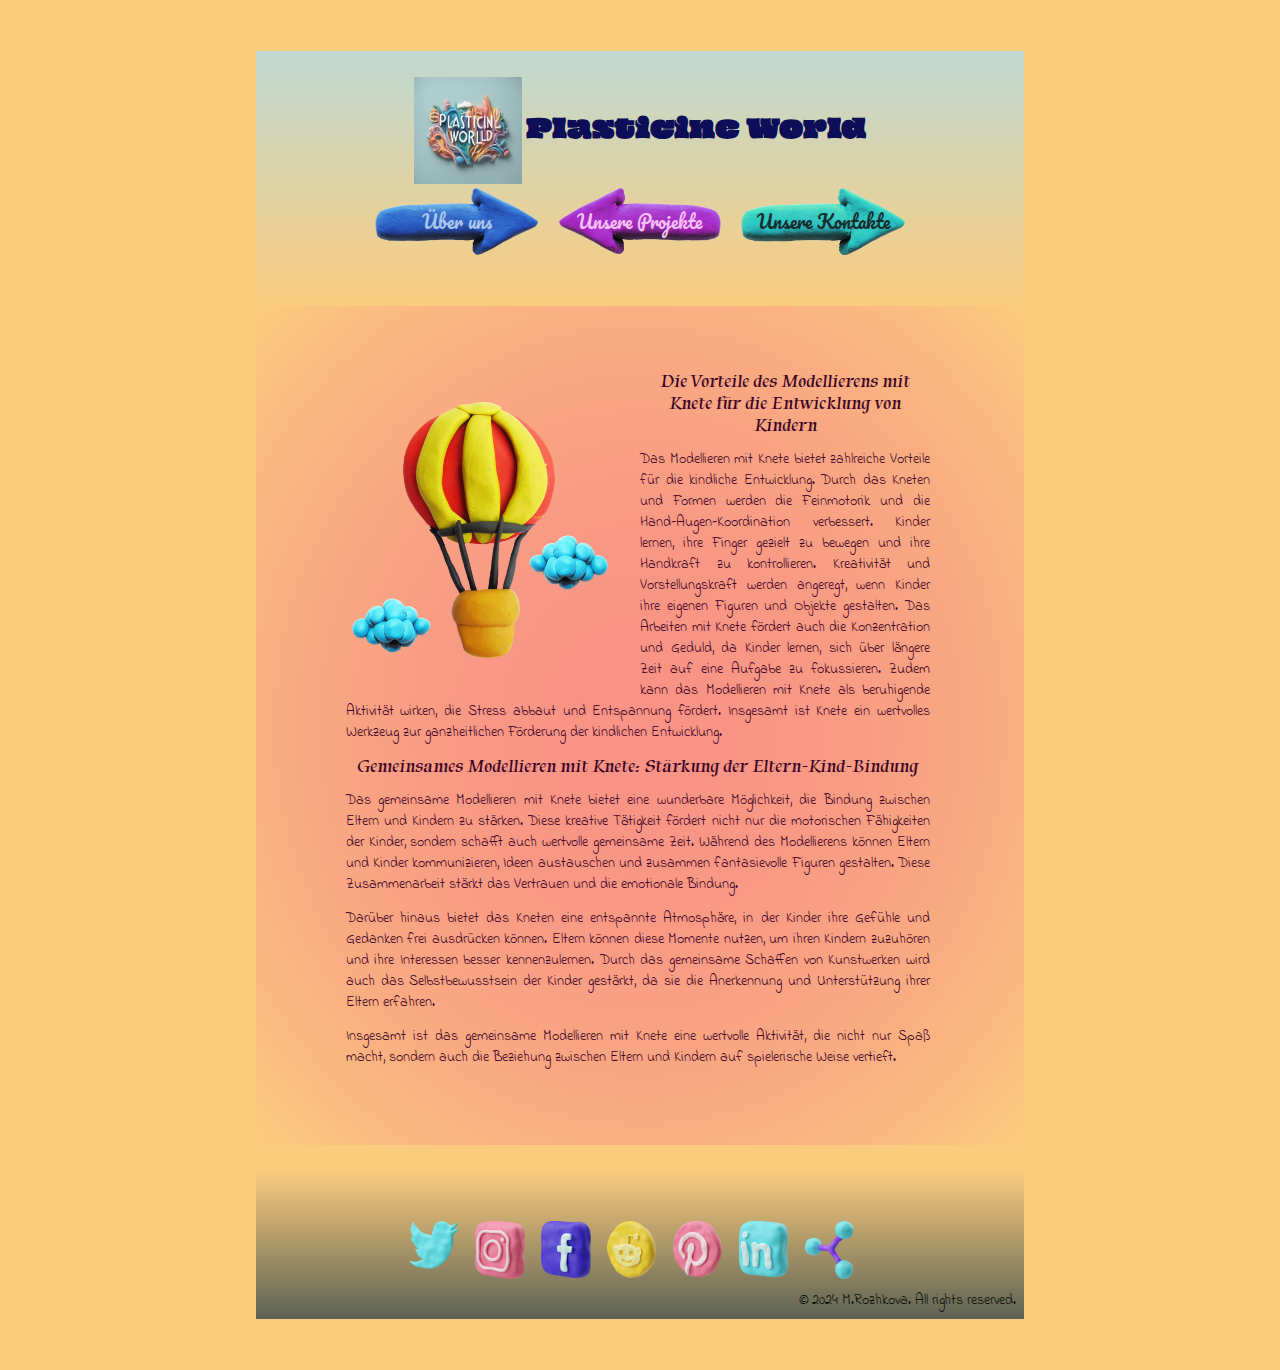
<file: index.html>
<!DOCTYPE html>
<html lang="de">
<head>
    <meta charset="UTF-8">
    <meta name="viewport" content="width=device-width, initial-scale=1.0">
    <title>Plasticine World</title>
    <link rel="stylesheet" href="./styles/index.css">
    <link rel="icon" href="./bilder/icon1.ico" type="image/x-icon">
    <script>
        window.addEventListener('load', function() {
            var angebot = document.querySelector(".angebot"); angebot.classList.add("angebot_vis");
        });
    </script>    
</head>
<body>
    <header>
        <a href="./index.html">
            <div class="logo">
                <img    src="./bilder/logo2.png" 
                    alt="Plasticine World" 
                    title="Plasticine World"
                    class="logo-img"
                >
                <h1>Plasticine World</h1>
            </div>
        </a>
        <nav>
            <ul>
                <div class="menu1" >
                    <li  class="li-a1">Über uns
                        <div class="li-down">  
                            <div class="m1-1">
                                <a href="./idee.html"  class="m1-a1">Idee <br />des Projekts</a>
                            </div>
                            <div class="m1-2">
                                <a href="./team.html"  class="m1-a2">Unser Team</a>
                            </div>  
                        </div>
                    </li>
                </div>                
                <div class="menu2">
                    <li  class="li-a2">Unsere Projekte
                        <div  class="li-down">
                            <div class="m2-1">
                              <a href="./kinder.html"  class="m2-a1">Online für <br />Kinder</a>  
                            </div>
                            <div class="m2-2">
                                <a href="./erwachsene.html"  class="m2-a2">Angebot für<br /> Erwachsene</a>
                            </div>
                            <div class="m2-3">
                                <a href="./meer.html"  class="m2-a3">Zusammen <br />ans Meer</a>
                            </div>
                        </div>
                    </li>
                </div>
                <div class="menu3">
                    <li   class="li-a3">
                        <a href="./kontakt.html">Unsere Kontakte</a>
                    </li>
                </div>
            </ul>
        </nav>
    </header>
    <main>
        <section>
            <img    src="./bilder/airballoon.png" class="lefting">
        </section> 
        <section>
            <h2>Die Vorteile des Modellierens mit Knete für die Entwicklung von Kindern</h2>
            <p> Das Modellieren mit Knete bietet zahlreiche Vorteile für die kindliche Entwicklung. Durch das Kneten und Formen werden die Feinmotorik und die Hand-Augen-Koordination verbessert. Kinder lernen, ihre Finger gezielt zu bewegen und ihre Handkraft zu kontrollieren. Kreativität und Vorstellungskraft werden angeregt, wenn Kinder ihre eigenen Figuren und Objekte gestalten. Das Arbeiten mit Knete fördert auch die Konzentration und Geduld, da Kinder lernen, sich über längere Zeit auf eine Aufgabe zu fokussieren. Zudem kann das Modellieren mit Knete als beruhigende Aktivität wirken, die Stress abbaut und Entspannung fördert. Insgesamt ist Knete ein wertvolles Werkzeug zur ganzheitlichen Förderung der kindlichen Entwicklung.</p>
            <h2 >Gemeinsames Modellieren mit Knete: Stärkung der Eltern-Kind-Bindung</h2>
            <p>Das gemeinsame Modellieren mit Knete bietet eine wunderbare Möglichkeit, die Bindung zwischen Eltern und Kindern zu stärken. Diese kreative Tätigkeit fördert nicht nur die motorischen Fähigkeiten der Kinder, sondern schafft auch wertvolle gemeinsame Zeit. Während des Modellierens können Eltern und Kinder kommunizieren, Ideen austauschen und zusammen fantasievolle Figuren gestalten. Diese Zusammenarbeit stärkt das Vertrauen und die emotionale Bindung.</p>
            <p>Darüber hinaus bietet das Kneten eine entspannte Atmosphäre, in der Kinder ihre Gefühle und Gedanken frei ausdrücken können. Eltern können diese Momente nutzen, um ihren Kindern zuzuhören und ihre Interessen besser kennenzulernen. Durch das gemeinsame Schaffen von Kunstwerken wird auch das Selbstbewusstsein der Kinder gestärkt, da sie die Anerkennung und Unterstützung ihrer Eltern erfahren.</p>
            <p>Insgesamt ist das gemeinsame Modellieren mit Knete eine wertvolle Aktivität, die nicht nur Spaß macht, sondern auch die Beziehung zwischen Eltern und Kindern auf spielerische Weise vertieft.</p>
       </section>
       <div class="clear"></div>
       <a href="./meer.html"><div class="angebot"></div></a>
    </main>
    <footer>
        <div class="row">
            <div class="column">
                <a href="https://x.com/" target="_blank">
                    <img src="./bilder/twitter.png">
                </a>
            </div>
            <div class="column">
                <a href="https://www.instagram.com/" target="_blank">
                    <img src="./bilder/instagram.png">
                </a>
            </div>
            <div class="column">
                <a href="https://www.facebook.com/" target="_blank">
                    <img src="./bilder/facebook.png">
                </a> 
            </div>
            <div class="column">
                <a href="https://www.reddit.com/" target="_blank">
                    <img src="./bilder/reddit.png">
                </a>
            </div>
            <div class="column">
                <a href="https://www.pinterest.com/" target="_blank">
                    <img src="./bilder/pinterest.png">
                </a>
            </div>
            <div class="column">
                <a href="https://www.linkedin.com/" target="_blank">
                    <img src="./bilder/linkedin.png">
                </a>
            </div>
            <div class="column">
                <a href="https://mail.google.com/mail/?view=cm&fs=1&tf=1&to=plasticine.world@idontknow.com" target="_blank">
                    <img src="./bilder/share.png">
                </a>
            </div>
        </div>
        <p>&copy; 2024 M.Rozhkova. All rights reserved.</p>
    </footer>
    
</body>
</html>
</file>
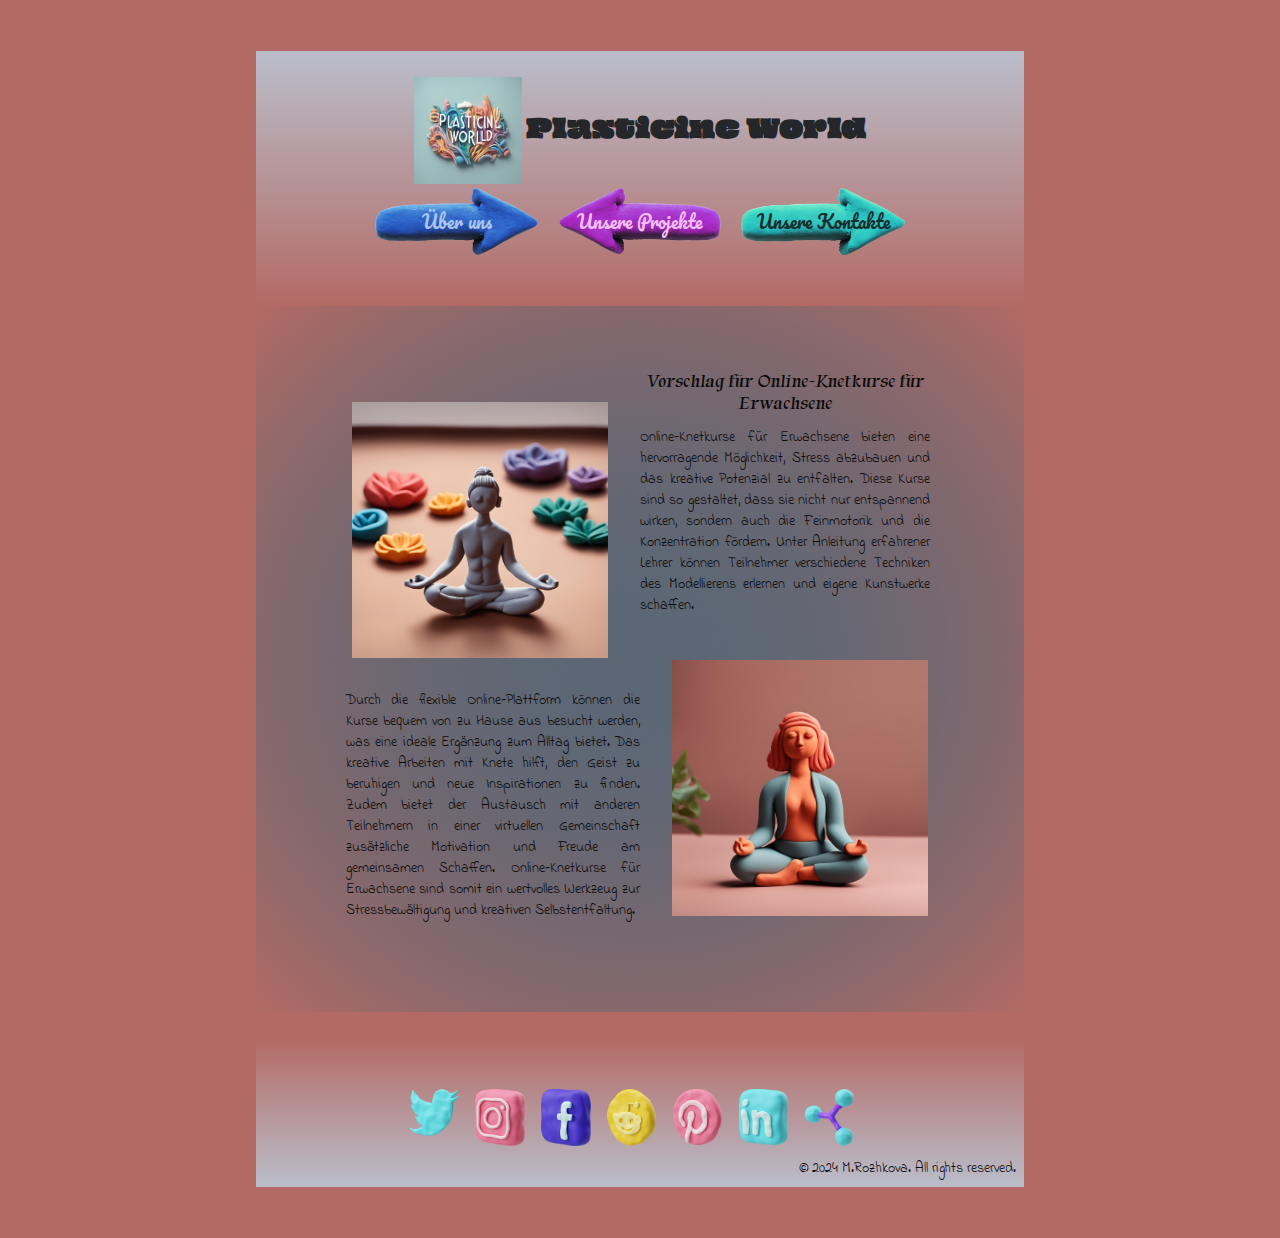
<file: erwachsene.html>
<!DOCTYPE html>
<html lang="de">
<head>
    <meta charset="UTF-8">
    <meta name="viewport" content="width=device-width, initial-scale=1.0">
    <title>Plasticine World</title>
    <link rel="stylesheet" href="./styles/erwachsene.css">
    <link rel="icon" href="./bilder/icon1.ico" type="image/x-icon">
</head>
<body>
    <header>
        <a href="./index.html">
            <div class="logo">
                <img    src="./bilder/logo2.png" 
                    alt="Plasticine World" 
                    title="Plasticine World"
                    class="logo-img"
                >
                <h1>Plasticine World</h1>
            </div>
        </a>
        <nav>
            <ul>
                <div class="menu1" >
                    <li  class="li-a1">Über uns
                        <div class="li-down">  
                            <div class="m1-1">
                                <a href="./idee.html"  class="m1-a1">Idee <br />des Projekts</a>
                            </div>
                            <div class="m1-2">
                                <a href="./team.html"  class="m1-a2">Unser Team</a>
                            </div>  
                        </div>
                    </li>
                </div>                
                <div class="menu2">
                    <li  class="li-a2">Unsere Projekte
                        <div  class="li-down">
                            <div class="m2-1">
                              <a href="./kinder.html"  class="m2-a1">Online für <br />Kinder</a>  
                            </div>
                            <div class="m2-2">
                                <a href="./erwachsene.html"  class="m2-a2">Angebot für<br /> Erwachsene</a>
                            </div>
                            <div class="m2-3">
                                <a href="./meer.html"  class="m2-a3">Zusammen <br />ans Meer</a>
                            </div>
                        </div>
                    </li>
                </div>
                <div class="menu3">
                    <li   class="li-a3">
                        <a href="./kontakt.html">Unsere Kontakte</a>
                    </li>
                </div>
            </ul>
        </nav>
    </header>
    <main>
        <section>
            <img    src="./bilder/joga2.png" class="lefting">
        </section> 
        <section>
            <h2>Vorschlag für Online-Knetkurse für Erwachsene</h2>
            <p> Online-Knetkurse für Erwachsene bieten eine hervorragende Möglichkeit, Stress abzubauen und das kreative Potenzial zu entfalten. Diese Kurse sind so gestaltet, dass sie nicht nur entspannend wirken, sondern auch die Feinmotorik und die Konzentration fördern. Unter Anleitung erfahrener Lehrer können Teilnehmer verschiedene Techniken des Modellierens erlernen und eigene Kunstwerke schaffen.</p>
        </section>
        <section>
            <img    src="./bilder/joga3.png" class="righting">
        </section>
        <section>
            <p>Durch die flexible Online-Plattform können die Kurse bequem von zu Hause aus besucht werden, was eine ideale Ergänzung zum Alltag bietet. Das kreative Arbeiten mit Knete hilft, den Geist zu beruhigen und neue Inspirationen zu finden. Zudem bietet der Austausch mit anderen Teilnehmern in einer virtuellen Gemeinschaft zusätzliche Motivation und Freude am gemeinsamen Schaffen. Online-Knetkurse für Erwachsene sind somit ein wertvolles Werkzeug zur Stressbewältigung und kreativen Selbstentfaltung.</p>
       </section>
       <div class="clear"></div>
    </main>
    <footer>
        <div class="row">
            <div class="column">
                <a href="https://x.com/" target="_blank">
                    <img src="./bilder/twitter.png">
                </a>
            </div>
            <div class="column">
                <a href="https://www.instagram.com/" target="_blank">
                    <img src="./bilder/instagram.png">
                </a>
            </div>
            <div class="column">
                <a href="https://www.facebook.com/" target="_blank">
                    <img src="./bilder/facebook.png">
                </a> 
            </div>
            <div class="column">
                <a href="https://www.reddit.com/" target="_blank">
                    <img src="./bilder/reddit.png">
                </a>
            </div>
            <div class="column">
                <a href="https://www.pinterest.com/" target="_blank">
                    <img src="./bilder/pinterest.png">
                </a>
            </div>
            <div class="column">
                <a href="https://www.linkedin.com/" target="_blank">
                    <img src="./bilder/linkedin.png">
                </a>
            </div>
            <div class="column">
                <a href="https://mail.google.com/mail/?view=cm&fs=1&tf=1&to=plasticine.world@idontknow.com" target="_blank">
                    <img src="./bilder/share.png">
                </a>
            </div>
        </div>
        <p>&copy; 2024 M.Rozhkova. All rights reserved.</p>
    </footer>
    
</body>
</html>
</file>
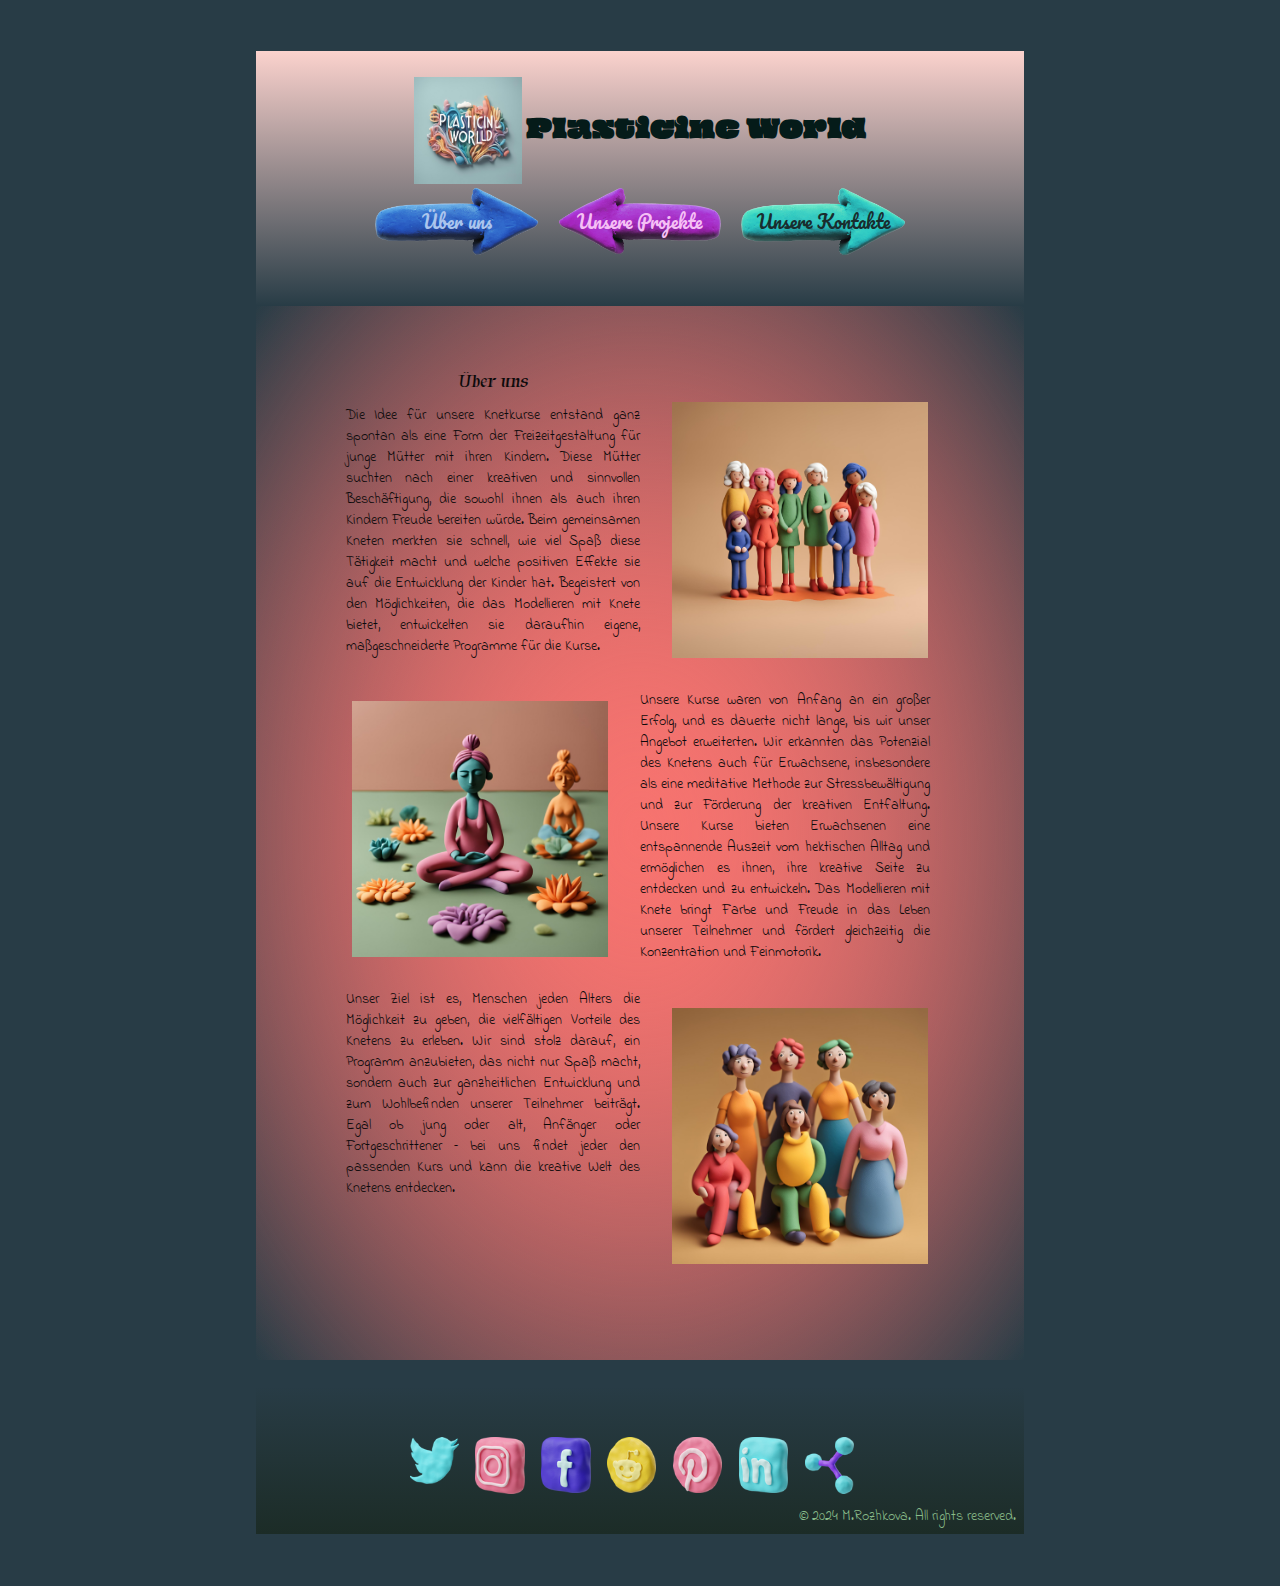
<file: idee.html>
<!DOCTYPE html>
<html lang="de">
<head>
    <meta charset="UTF-8">
    <meta name="viewport" content="width=device-width, initial-scale=1.0">
    <title>Plasticine World</title>
    <link rel="stylesheet" href="./styles/idee.css">
    <link rel="icon" href="./bilder/icon1.ico" type="image/x-icon">
</head>
<body>
    <header>
        <a href="./index.html">
            <div class="logo">
                <img    src="./bilder/logo2.png" 
                    alt="Plasticine World" 
                    title="Plasticine World"
                    class="logo-img"
                >
                <h1>Plasticine World</h1>
            </div>
        </a>
        <nav>
            <ul>
                <div class="menu1" >
                    <li  class="li-a1">Über uns
                        <div class="li-down">  
                            <div class="m1-1">
                                <a href="./idee.html"  class="m1-a1">Idee <br />des Projekts</a>
                            </div>
                            <div class="m1-2">
                                <a href="./team.html"  class="m1-a2">Unser Team</a>
                            </div>  
                        </div>
                    </li>
                </div>                
                <div class="menu2">
                    <li  class="li-a2">Unsere Projekte
                        <div  class="li-down">
                            <div class="m2-1">
                              <a href="./kinder.html"  class="m2-a1">Online für <br />Kinder</a>  
                            </div>
                            <div class="m2-2">
                                <a href="./erwachsene.html"  class="m2-a2">Angebot für<br /> Erwachsene</a>
                            </div>
                            <div class="m2-3">
                                <a href="./meer.html"  class="m2-a3">Zusammen <br />ans Meer</a>
                            </div>
                        </div>
                    </li>
                </div>
                <div class="menu3">
                    <li   class="li-a3">
                        <a href="./kontakt.html">Unsere Kontakte</a>
                    </li>
                </div>
            </ul>
        </nav>
    </header>
    <main>
        <section>
            <img    src="./bilder/team2.png" class="righting">
        </section> 
        <section>
            <h2>Über uns</h2>
            <p> Die Idee für unsere Knetkurse entstand ganz spontan als eine Form der Freizeitgestaltung für junge Mütter mit ihren Kindern. Diese Mütter suchten nach einer kreativen und sinnvollen Beschäftigung, die sowohl ihnen als auch ihren Kindern Freude bereiten würde. Beim gemeinsamen Kneten merkten sie schnell, wie viel Spaß diese Tätigkeit macht und welche positiven Effekte sie auf die Entwicklung der Kinder hat. Begeistert von den Möglichkeiten, die das Modellieren mit Knete bietet, entwickelten sie daraufhin eigene, maßgeschneiderte Programme für die Kurse.</p>
        </section>
        <section>
            <img    src="./bilder/joga1.png" class="lefting">
        </section>
        <section>
            <p>Unsere Kurse waren von Anfang an ein großer Erfolg, und es dauerte nicht lange, bis wir unser Angebot erweiterten. Wir erkannten das Potenzial des Knetens auch für Erwachsene, insbesondere als eine meditative Methode zur Stressbewältigung und zur Förderung der kreativen Entfaltung. Unsere Kurse bieten Erwachsenen eine entspannende Auszeit vom hektischen Alltag und ermöglichen es ihnen, ihre kreative Seite zu entdecken und zu entwickeln. Das Modellieren mit Knete bringt Farbe und Freude in das Leben unserer Teilnehmer und fördert gleichzeitig die Konzentration und Feinmotorik.</p>
        </section>
        <section>
        <img    src="./bilder/team0.png" class="righting">
        </section>
        <section>
            <p>Unser Ziel ist es, Menschen jeden Alters die Möglichkeit zu geben, die vielfältigen Vorteile des Knetens zu erleben. Wir sind stolz darauf, ein Programm anzubieten, das nicht nur Spaß macht, sondern auch zur ganzheitlichen Entwicklung und zum Wohlbefinden unserer Teilnehmer beiträgt. Egal ob jung oder alt, Anfänger oder Fortgeschrittener – bei uns findet jeder den passenden Kurs und kann die kreative Welt des Knetens entdecken.</p>
        </section>
       <div class="clear"></div>
    </main>
    <footer>
        <div class="row">
            <div class="column">
                <a href="https://x.com/" target="_blank">
                    <img src="./bilder/twitter.png">
                </a>
            </div>
            <div class="column">
                <a href="https://www.instagram.com/" target="_blank">
                    <img src="./bilder/instagram.png">
                </a>
            </div>
            <div class="column">
                <a href="https://www.facebook.com/" target="_blank">
                    <img src="./bilder/facebook.png">
                </a> 
            </div>
            <div class="column">
                <a href="https://www.reddit.com/" target="_blank">
                    <img src="./bilder/reddit.png">
                </a>
            </div>
            <div class="column">
                <a href="https://www.pinterest.com/" target="_blank">
                    <img src="./bilder/pinterest.png">
                </a>
            </div>
            <div class="column">
                <a href="https://www.linkedin.com/" target="_blank">
                    <img src="./bilder/linkedin.png">
                </a>
            </div>
            <div class="column">
                <a href="https://mail.google.com/mail/?view=cm&fs=1&tf=1&to=plasticine.world@idontknow.com" target="_blank">
                    <img src="./bilder/share.png">
                </a>
            </div>
        </div>
        <p>&copy; 2024 M.Rozhkova. All rights reserved.</p>
    </footer>
    
</body>
</html>
</file>
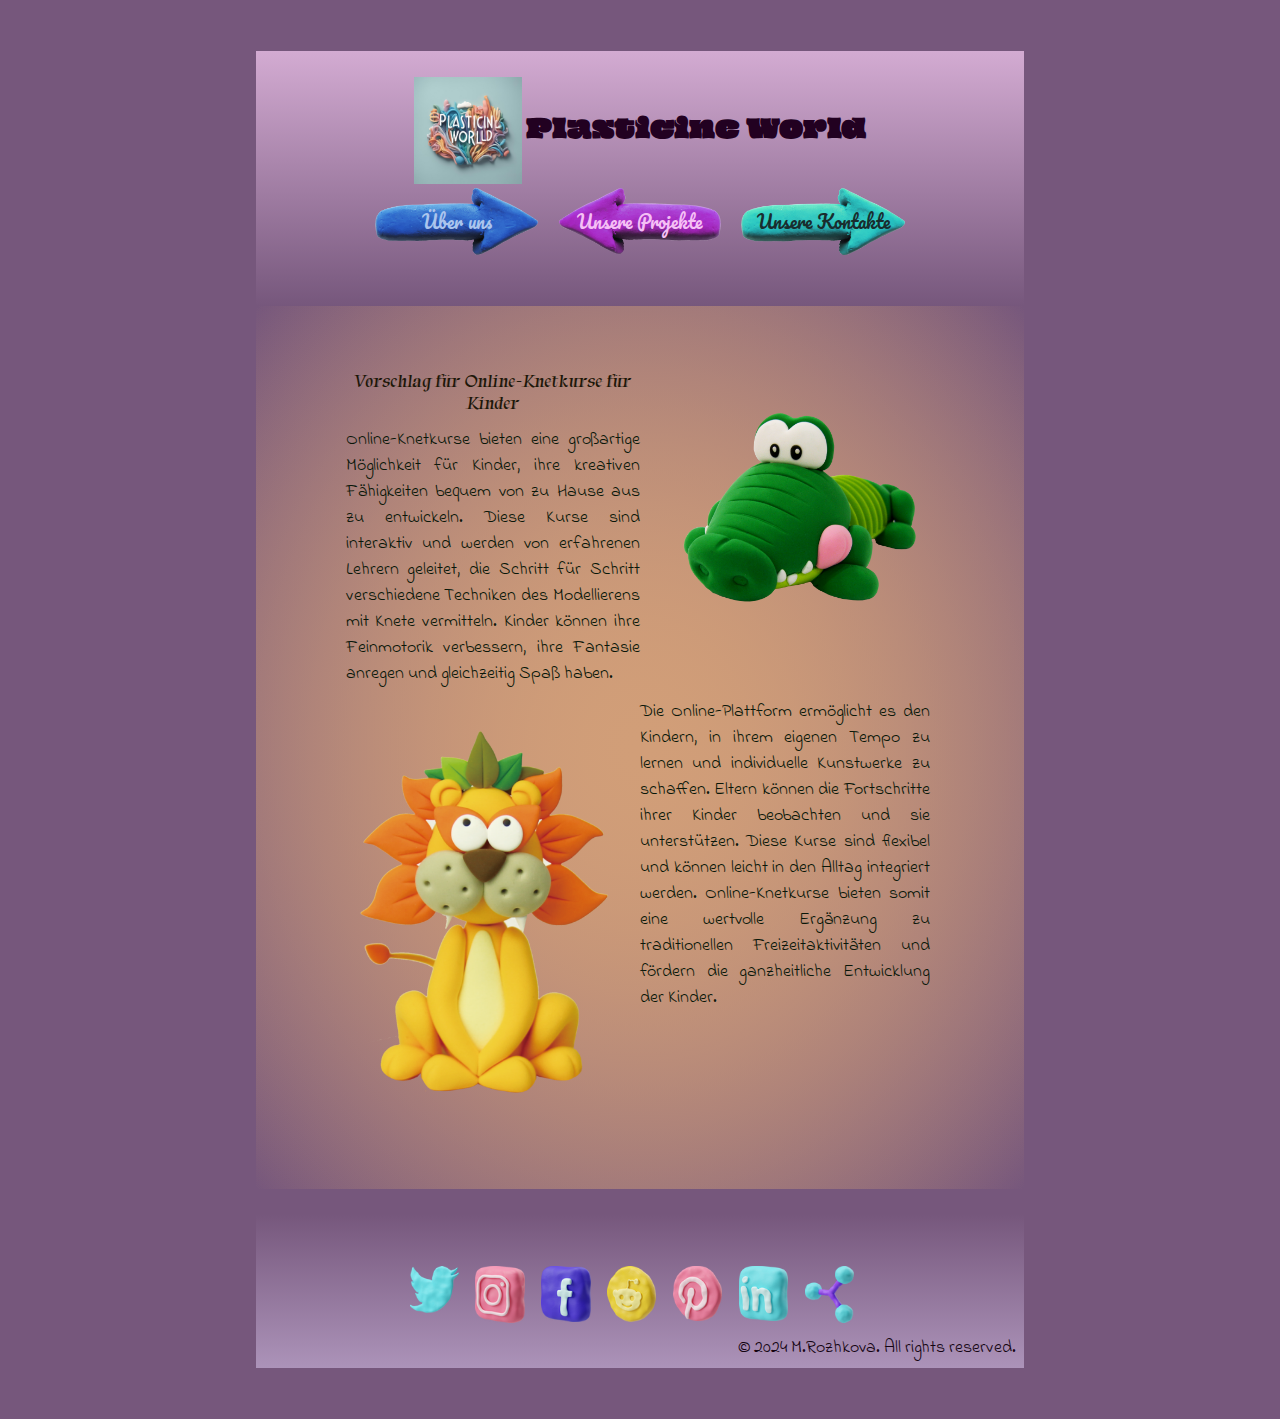
<file: kinder.html>
<!DOCTYPE html>
<html lang="de">
<head>
    <meta charset="UTF-8">
    <meta name="viewport" content="width=device-width, initial-scale=1.0">
    <title>Plasticine World</title>
    <link rel="stylesheet" href="./styles/kinder.css">
    <link rel="icon" href="./bilder/icon1.ico" type="image/x-icon">
</head>
<body>
    <header>
        <a href="./index.html">
            <div class="logo">
                <img    src="./bilder/logo2.png" 
                    alt="Plasticine World" 
                    title="Plasticine World"
                    class="logo-img"
                >
                <h1>Plasticine World</h1>
            </div>
        </a>
        <nav>
            <ul>
                <div class="menu1" >
                    <li  class="li-a1">Über uns
                        <div class="li-down">  
                            <div class="m1-1">
                                <a href="./idee.html"  class="m1-a1">Idee <br />des Projekts</a>
                            </div>
                            <div class="m1-2">
                                <a href="./team.html"  class="m1-a2">Unser Team</a>
                            </div>  
                        </div>
                    </li>
                </div>                
                <div class="menu2">
                    <li  class="li-a2">Unsere Projekte
                        <div  class="li-down">
                            <div class="m2-1">
                              <a href="./kinder.html"  class="m2-a1">Online für <br />Kinder</a>  
                            </div>
                            <div class="m2-2">
                                <a href="./erwachsene.html"  class="m2-a2">Angebot für<br /> Erwachsene</a>
                            </div>
                            <div class="m2-3">
                                <a href="./meer.html"  class="m2-a3">Zusammen <br />ans Meer</a>
                            </div>
                        </div>
                    </li>
                </div>
                <div class="menu3">
                    <li   class="li-a3">
                        <a href="./kontakt.html">Unsere Kontakte</a>
                    </li>
                </div>
            </ul>
        </nav>
    </header>
    <main>
        <section>
            <img    src="./bilder/krokodile.png" class="righting">
        </section> 
        <section>
            <h2>Vorschlag für Online-Knetkurse für Kinder</h2>
            <p> Online-Knetkurse bieten eine großartige Möglichkeit für Kinder, ihre kreativen Fähigkeiten bequem von zu Hause aus zu entwickeln. Diese Kurse sind interaktiv und werden von erfahrenen Lehrern geleitet, die Schritt für Schritt verschiedene Techniken des Modellierens mit Knete vermitteln. Kinder können ihre Feinmotorik verbessern, ihre Fantasie anregen und gleichzeitig Spaß haben.</p>
        </section>
        <section>
            <img    src="./bilder/lion.png" class="lefting">
        </section>
        <section>
            <p>Die Online-Plattform ermöglicht es den Kindern, in ihrem eigenen Tempo zu lernen und individuelle Kunstwerke zu schaffen. Eltern können die Fortschritte ihrer Kinder beobachten und sie unterstützen. Diese Kurse sind flexibel und können leicht in den Alltag integriert werden. Online-Knetkurse bieten somit eine wertvolle Ergänzung zu traditionellen Freizeitaktivitäten und fördern die ganzheitliche Entwicklung der Kinder.</p>
        </section>
       <div class="clear"></div>
     </main>
    <footer>
        <div class="row">
            <div class="column">
                <a href="https://x.com/" target="_blank">
                    <img src="./bilder/twitter.png">
                </a>
            </div>
            <div class="column">
                <a href="https://www.instagram.com/" target="_blank">
                    <img src="./bilder/instagram.png">
                </a>
            </div>
            <div class="column">
                <a href="https://www.facebook.com/" target="_blank">
                    <img src="./bilder/facebook.png">
                </a> 
            </div>
            <div class="column">
                <a href="https://www.reddit.com/" target="_blank">
                    <img src="./bilder/reddit.png">
                </a>
            </div>
            <div class="column">
                <a href="https://www.pinterest.com/" target="_blank">
                    <img src="./bilder/pinterest.png">
                </a>
            </div>
            <div class="column">
                <a href="https://www.linkedin.com/" target="_blank">
                    <img src="./bilder/linkedin.png">
                </a>
            </div>
            <div class="column">
                <a href="https://mail.google.com/mail/?view=cm&fs=1&tf=1&to=plasticine.world@idontknow.com" target="_blank">
                    <img src="./bilder/share.png">
                </a>
            </div>
        </div>
        <p>&copy; 2024 M.Rozhkova. All rights reserved.</p>
    </footer>
    
</body>
</html>
</file>
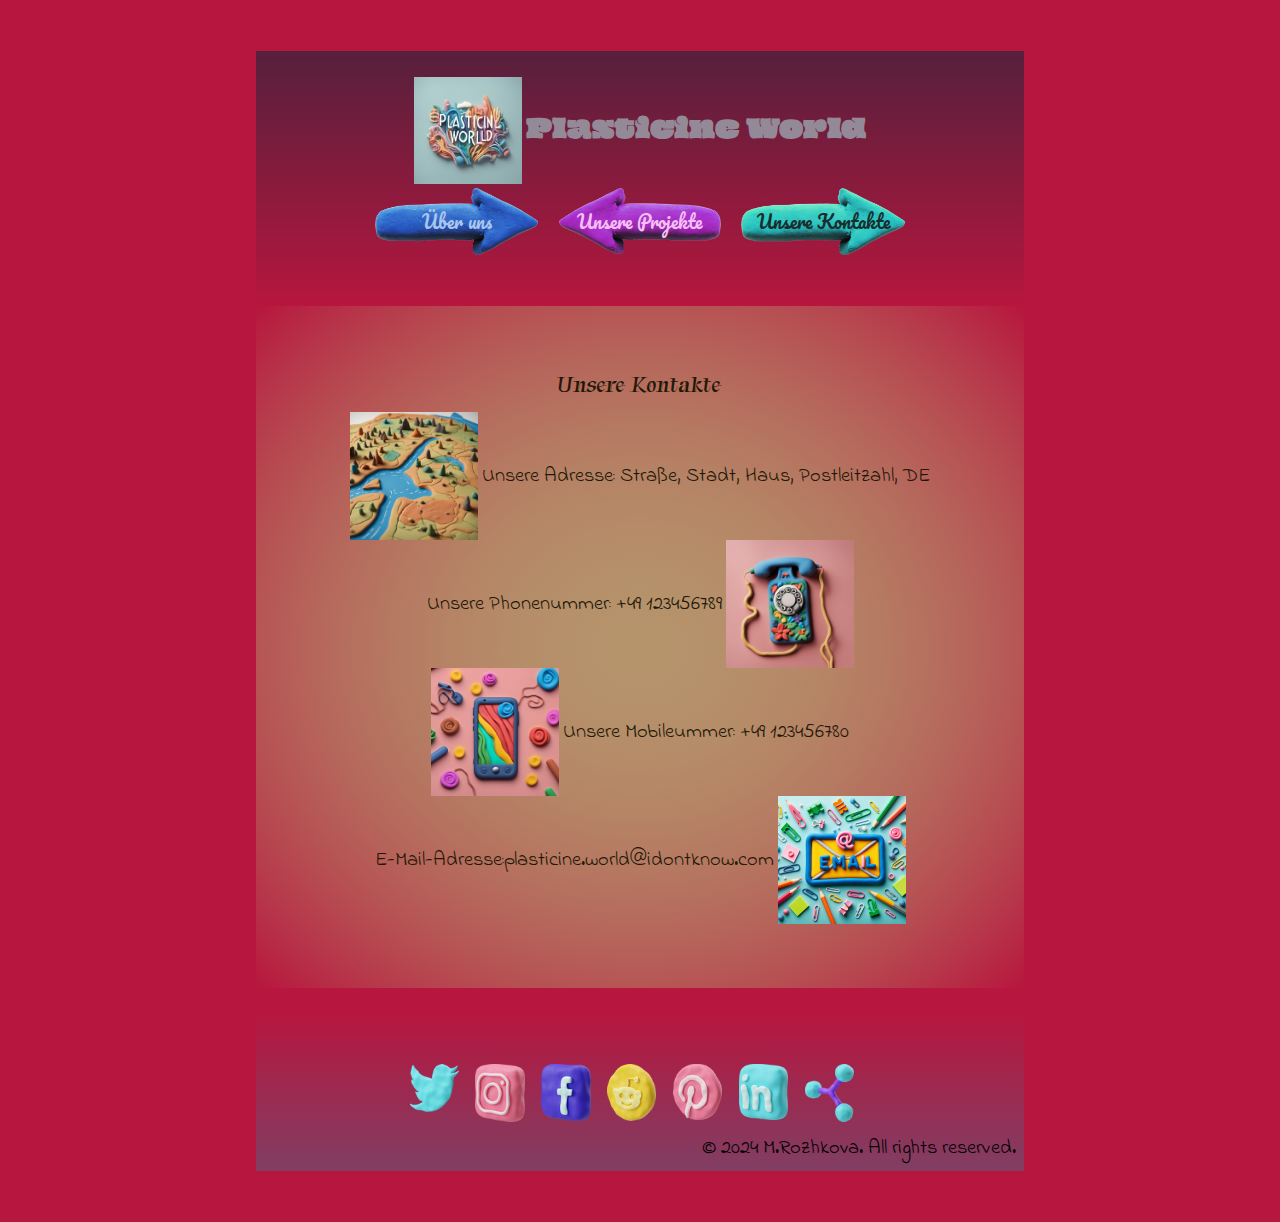
<file: kontakt.html>
<!DOCTYPE html>
<html lang="de">
<head>
    <meta charset="UTF-8">
    <meta name="viewport" content="width=device-width, initial-scale=1.0">
    <title>Plasticine World</title>
    <link rel="stylesheet" href="./styles/kontakt.css">
    <link rel="icon" href="./bilder/icon1.ico" type="image/x-icon">
</head>
<body>
    <header>
        <a href="./index.html">
            <div class="logo">
                <img    src="./bilder/logo2.png" 
                    alt="Plasticine World" 
                    title="Plasticine World"
                    class="logo-img"
                >
                <h1>Plasticine World</h1>
            </div>
        </a>
        <nav>
            <ul>
                <div class="menu1" >
                    <li  class="li-a1">Über uns
                        <div class="li-down">  
                            <div class="m1-1">
                                <a href="./idee.html"  class="m1-a1">Idee <br />des Projekts</a>
                            </div>
                            <div class="m1-2">
                                <a href="./team.html"  class="m1-a2">Unser Team</a>
                            </div>  
                        </div>
                    </li>
                </div>                
                <div class="menu2">
                    <li  class="li-a2">Unsere Projekte
                        <div  class="li-down">
                            <div class="m2-1">
                              <a href="./kinder.html"  class="m2-a1">Online für <br />Kinder</a>  
                            </div>
                            <div class="m2-2">
                                <a href="./erwachsene.html"  class="m2-a2">Angebot für<br /> Erwachsene</a>
                            </div>
                            <div class="m2-3">
                                <a href="./meer.html"  class="m2-a3">Zusammen <br />ans Meer</a>
                            </div>
                        </div>
                    </li>
                </div>
                <div class="menu3">
                    <li   class="li-a3">
                        <a href="./kontakt.html">Unsere Kontakte</a>
                    </li>
                </div>
            </ul>
        </nav>
    </header>
    <main>
        <section>
            <h2>Unsere Kontakte</h2>
            <div class="main-sec">
                <img    src="./bilder/location.png" class="main-sec-img">
                <p> Unsere Adresse: Straße, Stadt, Haus, Postleitzahl, DE</p>
            </div>
            <div class="main-sec">
                <p> Unsere Phonenummer: +49 123456789</p>
                <img    src="./bilder/phone.png" class="main-sec-img">
            </div>
            <div class="main-sec">
                <img    src="./bilder/smartphone.png" class="main-sec-img">
               <p> Unsere Mobileummer: +49 123456780</p>
            </div>
            <div class="main-sec">
                <p> E-Mail-Adresse:plasticine.world@idontknow.com</p>
                <img    src="./bilder/mail.jpeg" class="main-sec-img">
            </div>
        </section>
    </main>
    <footer>
        <div class="row">
            <div class="column">
                <a href="https://x.com/" target="_blank">
                    <img src="./bilder/twitter.png">
                </a>
            </div>
            <div class="column">
                <a href="https://www.instagram.com/" target="_blank">
                    <img src="./bilder/instagram.png">
                </a>
            </div>
            <div class="column">
                <a href="https://www.facebook.com/" target="_blank">
                    <img src="./bilder/facebook.png">
                </a> 
            </div>
            <div class="column">
                <a href="https://www.reddit.com/" target="_blank">
                    <img src="./bilder/reddit.png">
                </a>
            </div>
            <div class="column">
                <a href="https://www.pinterest.com/" target="_blank">
                    <img src="./bilder/pinterest.png">
                </a>
            </div>
            <div class="column">
                <a href="https://www.linkedin.com/" target="_blank">
                    <img src="./bilder/linkedin.png">
                </a>
            </div>
            <div class="column">
                <a href="https://mail.google.com/mail/?view=cm&fs=1&tf=1&to=plasticine.world@idontknow.com" target="_blank">
                    <img src="./bilder/share.png">
                </a>
            </div>
        </div>
        <p>&copy; 2024 M.Rozhkova. All rights reserved.</p>
    </footer>
    
</body>
</html>
</file>
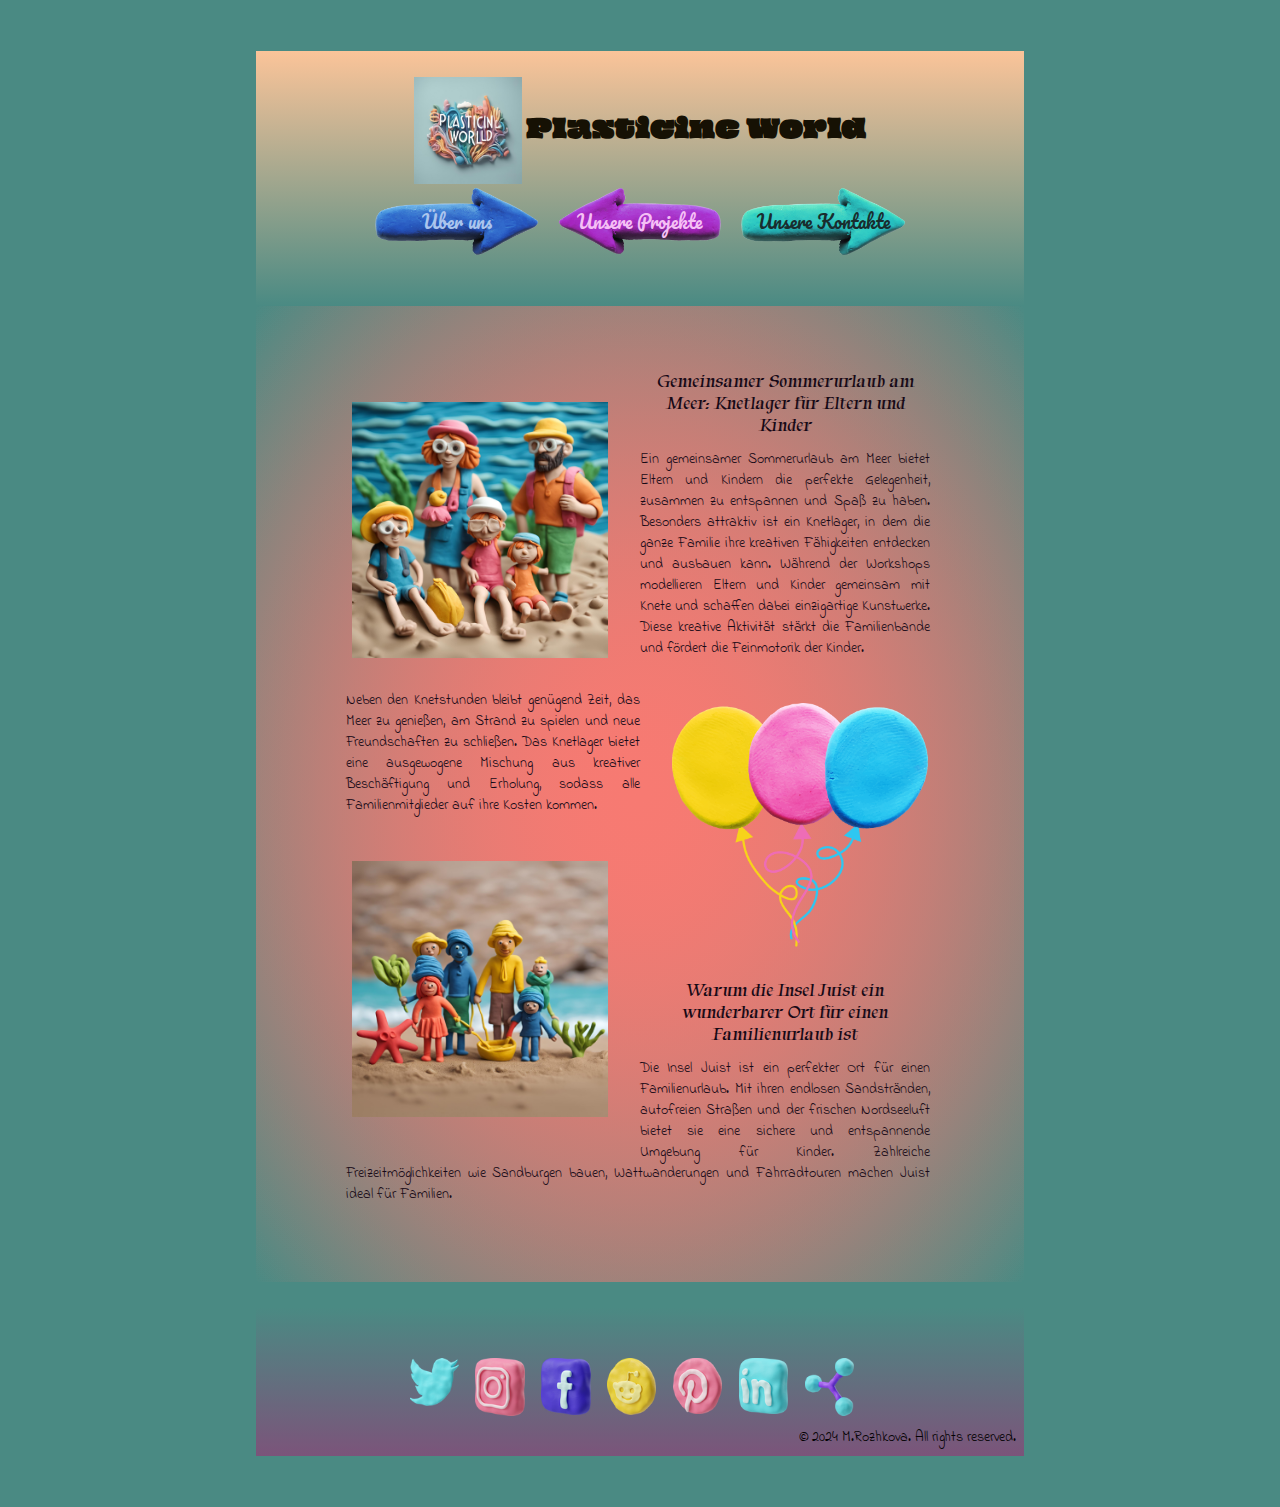
<file: meer.html>
<!DOCTYPE html>
<html lang="de">
<head>
    <meta charset="UTF-8">
    <meta name="viewport" content="width=device-width, initial-scale=1.0">
    <title>Plasticine World</title>
    <link rel="stylesheet" href="./styles/meer.css">
    <link rel="icon" href="./bilder/icon1.ico" type="image/x-icon">
</head>
<body>
    <header>
        <a href="./index.html">
            <div class="logo">
                <img    src="./bilder/logo2.png" 
                    alt="Plasticine World" 
                    title="Plasticine World"
                    class="logo-img"
                >
                <h1>Plasticine World</h1>
            </div>
        </a>
        <nav>
            <ul>
                <div class="menu1" >
                    <li  class="li-a1">Über uns
                        <div class="li-down">  
                            <div class="m1-1">
                                <a href="./idee.html"  class="m1-a1">Idee <br />des Projekts</a>
                            </div>
                            <div class="m1-2">
                                <a href="./team.html"  class="m1-a2">Unser Team</a>
                            </div>  
                        </div>
                    </li>
                </div>                
                <div class="menu2">
                    <li  class="li-a2">Unsere Projekte
                        <div  class="li-down">
                            <div class="m2-1">
                              <a href="./kinder.html"  class="m2-a1">Online für <br />Kinder</a>  
                            </div>
                            <div class="m2-2">
                                <a href="./erwachsene.html"  class="m2-a2">Angebot für<br /> Erwachsene</a>
                            </div>
                            <div class="m2-3">
                                <a href="./meer.html"  class="m2-a3">Zusammen <br />ans Meer</a>
                            </div>
                        </div>
                    </li>
                </div>
                <div class="menu3">
                    <li   class="li-a3">
                        <a href="./kontakt.html">Unsere Kontakte</a>
                    </li>
                </div>
            </ul>
        </nav>
    </header>
    <main>
        <section>
            <img    src="./bilder/sea1.png" class="lefting">
        </section> 
        <section>
            <h2>Gemeinsamer Sommerurlaub am Meer: Knetlager für Eltern und Kinder</h2>
            <p> Ein gemeinsamer Sommerurlaub am Meer bietet Eltern und Kindern die perfekte Gelegenheit, zusammen zu entspannen und Spaß zu haben. Besonders attraktiv ist ein Knetlager, in dem die ganze Familie ihre kreativen Fähigkeiten entdecken und ausbauen kann. Während der Workshops modellieren Eltern und Kinder gemeinsam mit Knete und schaffen dabei einzigartige Kunstwerke. Diese kreative Aktivität stärkt die Familienbande und fördert die Feinmotorik der Kinder.</p>
        </section>
        <section>
            <img    src="./bilder/balloon.png" class="righting">
        </section>
        <section>
            <p>Neben den Knetstunden bleibt genügend Zeit, das Meer zu genießen, am Strand zu spielen und neue Freundschaften zu schließen. Das Knetlager bietet eine ausgewogene Mischung aus kreativer Beschäftigung und Erholung, sodass alle Familienmitglieder auf ihre Kosten kommen.</p>
        </section>
        <section>
            <img    src="./bilder/sea2.png" class="lefting">
        </section>
        <section>
            <h2>Warum die Insel Juist ein wunderbarer Ort für einen Familienurlaub ist</h2>
            <p>Die Insel Juist ist ein perfekter Ort für einen Familienurlaub. Mit ihren endlosen Sandstränden, autofreien Straßen und der frischen Nordseeluft bietet sie eine sichere und entspannende Umgebung für Kinder. Zahlreiche Freizeitmöglichkeiten wie Sandburgen bauen, Wattwanderungen und Fahrradtouren machen Juist ideal für Familien.</p>
        </section>
       <div class="clear"></div>
    </main>
    <footer>
        <div class="row">
            <div class="column">
                <a href="https://x.com/" target="_blank">
                    <img src="./bilder/twitter.png">
                </a>
            </div>
            <div class="column">
                <a href="https://www.instagram.com/" target="_blank">
                    <img src="./bilder/instagram.png">
                </a>
            </div>
            <div class="column">
                <a href="https://www.facebook.com/" target="_blank">
                    <img src="./bilder/facebook.png">
                </a> 
            </div>
            <div class="column">
                <a href="https://www.reddit.com/" target="_blank">
                    <img src="./bilder/reddit.png">
                </a>
            </div>
            <div class="column">
                <a href="https://www.pinterest.com/" target="_blank">
                    <img src="./bilder/pinterest.png">
                </a>
            </div>
            <div class="column">
                <a href="https://www.linkedin.com/" target="_blank">
                    <img src="./bilder/linkedin.png">
                </a>
            </div>
            <div class="column">
                <a href="https://mail.google.com/mail/?view=cm&fs=1&tf=1&to=plasticine.world@idontknow.com" target="_blank">
                    <img src="./bilder/share.png">
                </a>
            </div>
        </div>
        <p>&copy; 2024 M.Rozhkova. All rights reserved.</p>
    </footer>
    
</body>
</html>
</file>
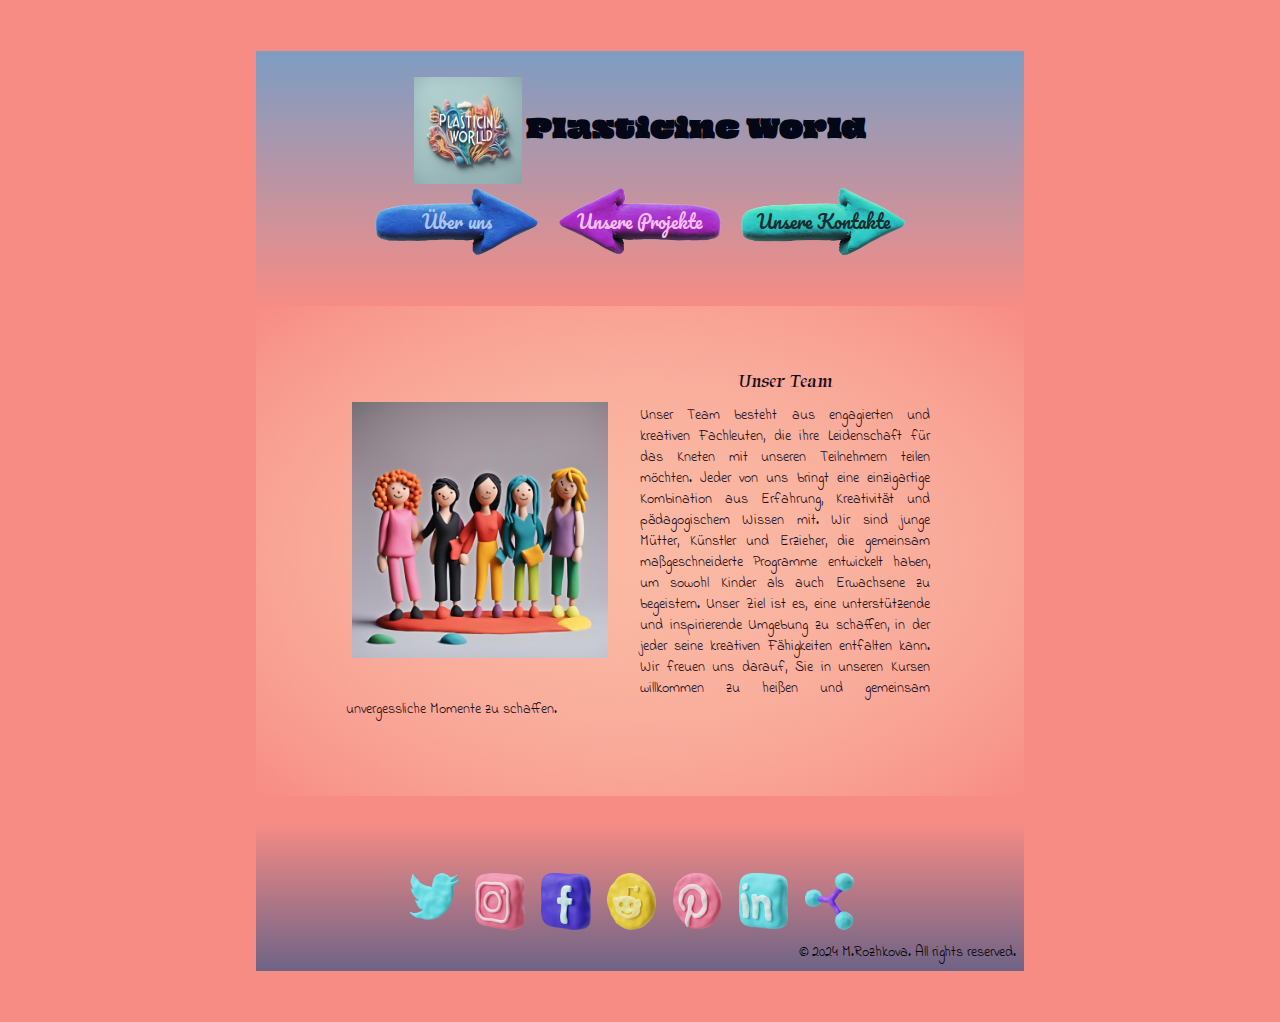
<file: team.html>
<!DOCTYPE html>
<html lang="de">
<head>
    <meta charset="UTF-8">
    <meta name="viewport" content="width=device-width, initial-scale=1.0">
    <title>Plasticine World</title>
    <link rel="stylesheet" href="./styles/team.css">
    <link rel="icon" href="./bilder/icon1.ico" type="image/x-icon">
</head>
<body>
    <header>
        <a href="./index.html">
            <div class="logo">
                <img    src="./bilder/logo2.png" 
                    alt="Plasticine World" 
                    title="Plasticine World"
                    class="logo-img"
                >
                <h1>Plasticine World</h1>
            </div>
        </a>
        <nav>
            <ul>
                <div class="menu1" >
                    <li  class="li-a1">Über uns
                        <div class="li-down">  
                            <div class="m1-1">
                                <a href="./idee.html"  class="m1-a1">Idee <br />des Projekts</a>
                            </div>
                            <div class="m1-2">
                                <a href="./team.html"  class="m1-a2">Unser Team</a>
                            </div>  
                        </div>
                    </li>
                </div>                
                <div class="menu2">
                    <li  class="li-a2">Unsere Projekte
                        <div  class="li-down">
                            <div class="m2-1">
                              <a href="./kinder.html"  class="m2-a1">Online für <br />Kinder</a>  
                            </div>
                            <div class="m2-2">
                                <a href="./erwachsene.html"  class="m2-a2">Angebot für<br /> Erwachsene</a>
                            </div>
                            <div class="m2-3">
                                <a href="./meer.html"  class="m2-a3">Zusammen <br />ans Meer</a>
                            </div>
                        </div>
                    </li>
                </div>
                <div class="menu3">
                    <li   class="li-a3">
                        <a href="./kontakt.html">Unsere Kontakte</a>
                    </li>
                </div>
            </ul>
        </nav>
    </header>
    <main>
        <section>
            <img    src="./bilder/team3.png" class="lefting">
        </section> 
        <section>
            <h2>Unser Team</h2>
            <p> Unser Team besteht aus engagierten und kreativen Fachleuten, die ihre Leidenschaft für das Kneten mit unseren Teilnehmern teilen möchten. Jeder von uns bringt eine einzigartige Kombination aus Erfahrung, Kreativität und pädagogischem Wissen mit. Wir sind junge Mütter, Künstler und Erzieher, die gemeinsam maßgeschneiderte Programme entwickelt haben, um sowohl Kinder als auch Erwachsene zu begeistern. Unser Ziel ist es, eine unterstützende und inspirierende Umgebung zu schaffen, in der jeder seine kreativen Fähigkeiten entfalten kann. Wir freuen uns darauf, Sie in unseren Kursen willkommen zu heißen und gemeinsam unvergessliche Momente zu schaffen.</p>
        </section>
       <div class="clear"></div>
    </main>
    <footer>
        <div class="row">
            <div class="column">
                <a href="https://x.com/" target="_blank">
                    <img src="./bilder/twitter.png">
                </a>
            </div>
            <div class="column">
                <a href="https://www.instagram.com/" target="_blank">
                    <img src="./bilder/instagram.png">
                </a>
            </div>
            <div class="column">
                <a href="https://www.facebook.com/" target="_blank">
                    <img src="./bilder/facebook.png">
                </a> 
            </div>
            <div class="column">
                <a href="https://www.reddit.com/" target="_blank">
                    <img src="./bilder/reddit.png">
                </a>
            </div>
            <div class="column">
                <a href="https://www.pinterest.com/" target="_blank">
                    <img src="./bilder/pinterest.png">
                </a>
            </div>
            <div class="column">
                <a href="https://www.linkedin.com/" target="_blank">
                    <img src="./bilder/linkedin.png">
                </a>
            </div>
            <div class="column">
                <a href="https://mail.google.com/mail/?view=cm&fs=1&tf=1&to=plasticine.world@idontknow.com" target="_blank">
                    <img src="./bilder/share.png">
                </a>
            </div>
        </div>
        <p>&copy; 2024 M.Rozhkova. All rights reserved.</p>
    </footer>
    
</body>
</html>
</file>
<file: styles/index.css>
@import url('https://fonts.googleapis.com/css2?family=Oi&display=swap');
@import url('https://fonts.googleapis.com/css2?family=Tapestry&display=swap');
@import url('https://fonts.googleapis.com/css2?family=Pacifico&display=swap');
@import url('https://fonts.googleapis.com/css2?family=Caveat:wght@400..700&display=swap');
@import url('https://fonts.googleapis.com/css2?family=Indie+Flower&display=swap');
h1{
    font-size: 2vw;
    font-family: "Oi", serif;
    font-weight: 400;
    font-style: normal;
    color: rgb(13, 13, 88);
    display: inline-block;
}
h2{
    font-size: 1.4vw;
    font-family: "Tapestry", serif;
    font-weight: 400;
    font-style: normal;
    color: rgb(58, 2, 36);
    text-align: center;
    margin: 0;
    padding: 0 30px 2% 4%;
}
  nav li{
    font-size: 1.4vw;
    font-family: "Pacifico", cursive;
    font-weight: 400;
    font-style: normal;
  }
 /* {
    font-family: "Caveat", cursive;
    font-optical-sizing: auto;
    font-weight: 700;
    font-style: normal;
    font-size:20px;
}*/
p{
    font-family: "Indie Flower", cursive;
    font-weight: 400;
    font-style: normal;
    font-size:1.1vw;
    color: rgb(58, 2, 36);
    text-align: justify;
    margin: 0;
    padding: 0 30px 2% 4%;
  }
* {
    box-sizing: border-box;
}
html, body{
    background-color: #FBCC7D;
    margin: 0;
    padding: 0;
}
a{
    text-decoration: none;
}
header{
    background: linear-gradient(to bottom, #BFD9D1,transparent );
    margin: 4% 20% 0 20%;
    padding: 2% 2% 4% 2%;
}
.logo{
    text-align: center;
}

div.logo img, div.logo h1{
    vertical-align: middle;
    justify-content: center;
}
.logo-img{
    display: inline-block;
    max-width: 15%;
}
.img-header{
    max-width: 20%;
}
header > a:hover .logo{
    display: inline-block;
    filter: drop-shadow(5px 5px 5px rgba(0,0,0,0.3));
}
li{
    padding-left: 15px;
    padding-right: 15px;
}
nav{
    text-align: center;
    margin:auto;
}
nav ul{
    list-style-type: none;
    cursor: pointer;
}
nav > ul{
    display: inline-block;
    width: 100%;
    margin: 0.5% 0 0 0;
    padding: 0;
  }
nav > ul > li{
    float: left;
}
nav a{
    display: block;
}
.menu1{
    display: inline-block;
    width:25%;  
    background-image: url(../bilder/menu1-blau.png); 
    padding: 0; 
    margin: 0;
    background-repeat: no-repeat;
    background-position: center; 
    background-size: contain; 
}
.menu2{
    display: inline-block;
    width:25%;  
    background-image: url(../bilder/menu1-purple.png); 
    padding: 0; 
    background-repeat: no-repeat;
    background-position: center; 
    background-size: contain; 
}
.menu3{
    display: inline-block;
    width:25%;  
    background-image: url(../bilder/menu1-aqua.png); 
    padding: 0; 
    background-repeat: no-repeat;
    background-position: center; 
    background-size: contain; 
}
.li-a1{
    display: inline-block;
    max-width: 100%;
    margin: auto;  
    color: rgb(171, 197, 237); 
    text-align: center;
    padding: 10% 0;
}
.li-a2{
    display: inline-block;
    max-width: 100%;
    margin: auto;  
    color: rgb(245, 191, 245); 
    text-align: center;
    padding: 10% 0;
}
.li-a3{
    display: inline-block;
    max-width: 100%;
    margin: auto;  
    color: rgb(25, 45, 46); 
    text-align: center;
    padding: 10% 0;
}
.li-a3 a:visited, .li-a3 a{
    color: rgb(25, 45, 46);
}
.li-down{
    display: none;
    position: absolute;

}
.li-a1:hover  .li-down, .li-a2:hover .li-down{
    display:block;
}
.m1-1{
    background-image: url(../bilder/menu2-green.png);
    width:200%;  
    margin: 10% 0 0 -100%;
    padding: 0; 
    background-repeat: no-repeat;
    background-position: center; 
    background-size: contain; 
}
.m1-2{
    background-image: url(../bilder/menu2-dgreen.png);
    width:200%;  
    margin: 0 0 0 -100%;
    padding: 0; 
    background-repeat: no-repeat;
    background-position: center; 
    background-size: contain; 
}
.m1-a1{
    display: inline-block;
    max-width: 100%;
    color: rgb(30, 44, 20); 
    text-align: center;
    padding: 10% 0;
}
.m1-a2{
    display: inline-block;
    max-width: 100%;
    color: rgb(193, 236, 153); 
    text-align: center;
    padding: 10% 0;
}
.m2-1{
    background-image: url(../bilder/menu2-yellow.png);
    width:175%;  
    margin: 15% 0 0 0;
    padding: 0; 
    background-repeat: no-repeat;
    background-position: center; 
    background-size: contain; 
}
.m2-2{
    background-image: url(../bilder/menu2-brown.png);
    width:180%;  
    margin: 0 0 0 0;
    padding: 0; 
    background-repeat: no-repeat;
    background-position: center; 
    background-size: contain; 
}
.m2-3{
    background-image: url(../bilder/menu2-rot.png);
    width:175%;  
    margin: 0 0 0 0;
    padding: 0; 
    background-repeat: no-repeat;
    background-position: center; 
    background-size: contain; 
}
.m2-a1{
    display: inline-block;
    max-width: 100%;
    color: rgb(69, 52, 5); 
    text-align: center;
    padding: 10% 0;
}
.m2-a2{
    display: inline-block;
    max-width: 100%;
    color: rgb(233, 235, 165); 
    text-align: center;
    padding: 10% 0;
}
.m2-a3{
    display: inline-block;
    max-width: 100%;
    color: rgb(248, 187, 172); 
    text-align: center;
    padding: 10% 0;
}
main{   
    background:radial-gradient(ellipse at center, #F89385, transparent),radial-gradient(ellipse at center, #F89385, transparent);
    margin: 0 20%;
    padding: 5%;
}
main > section >  img{
    padding: 5%;
    max-width: 50%;
}
.lefting{
    float: left;
}
.righting{
    float: right;
}
.clear{
    clear: both;
}
footer{
    background: linear-gradient(to top, #5D6254,transparent );
    padding: 4% 0 0 0;
    margin: 2% 20% 4% 20%;
}
footer p{
    color: rgb(6, 15, 6);
    text-align: right;
    text-align: bottom;
    margin: 0;
    padding: 1% 1% 1% 0;
}
.row{
    display: flex;
    vertical-align: middle;
    margin-left:  20%;
    margin-right: 20%;
}
.column{
    margin-left: 0;
    margin-right: 0;
}
footer img{
    max-width: 75%;
    margin-left: 0;
    margin-right: 0;
}
.angebot{
    background-image: url(../bilder/sea1.png);
    background-size: contain;
    background-repeat: no-repeat;
    width: 20%;
    height: 20%;
    position: absolute;
    top: 50%;
    left: -20%;
    transition: 4s all;
}
.angebot_vis{
    animation: angebot-animation 5s linear;
}
@keyframes angebot-animation{
    0%{
        transform:translateX(0);
    }
    40%{
        transform:translateX(100%);
    }
    70%{
        transform:translateX(100%);
    }
    100%{
        transform:translateX(0);
    }
}
</file>
<file: styles/erwachsene.css>
@import url('https://fonts.googleapis.com/css2?family=Oi&display=swap');
@import url('https://fonts.googleapis.com/css2?family=Tapestry&display=swap');
@import url('https://fonts.googleapis.com/css2?family=Pacifico&display=swap');
@import url('https://fonts.googleapis.com/css2?family=Indie+Flower&display=swap');
h1{
    font-size: 2vw;
    font-family: "Oi", serif;
    font-weight: 400;
    font-style: normal;
    color: #252629;
    display: inline-block;
}
h2{
    font-size: 1.4vw;
    font-family: "Tapestry", serif;
    font-weight: 400;
    font-style: normal;
    color: rgb(11, 9, 10);
    text-align: center;
    margin: 0;
    padding: 0 30px 2% 4%;
}
  nav li{
    font-size: 1.4vw;
    font-family: "Pacifico", cursive;
    font-weight: 400;
    font-style: normal;
  }
p{
    font-family: "Indie Flower", cursive;
    font-weight: 400;
    font-style: normal;
    font-size:1.1vw;
    color: rgb(11, 9, 10);
    text-align: justify;
    margin: 0;
    padding: 0 30px 2% 4%;
  }
* {
    box-sizing: border-box;
}
html, body{
    background-color: #B36A64;
    margin: 0;
    padding: 0;
}
a{
    text-decoration: none;
}
header{
    background: linear-gradient(to bottom, #BABECB,transparent );
    margin: 4% 20% 0 20%;
    padding: 2% 2% 4% 2%;
}
.logo{
    text-align: center;
}
div.logo img, div.logo h1{
    vertical-align: middle;
    justify-content: center;
}
.logo-img{
    display: inline-block;
    max-width: 15%;
}
.img-header{
    max-width: 20%;
}
header > a:hover .logo{
    display: inline-block;
    filter: drop-shadow(5px 5px 5px rgba(0,0,0,0.3));
}
li{
    padding-left: 15px;
    padding-right: 15px;
}
nav{
    text-align: center;
    margin:auto;
}
nav ul{
    list-style-type: none;
    cursor: pointer;
}
nav > ul{
    display: inline-block;
    width: 100%;
    margin: 0.5% 0 0 0;
    padding: 0;
  }
nav > ul > li{
    float: left;
}
nav a{
    display: block;
}
.menu1{
    display: inline-block;
    width:25%;  
    background-image: url(../bilder/menu1-blau.png); 
    padding: 0; 
    margin: 0;
    background-repeat: no-repeat;
    background-position: center; 
    background-size: contain; 
}
.menu2{
    display: inline-block;
    width:25%;  
    background-image: url(../bilder/menu1-purple.png); 
    padding: 0; 
    background-repeat: no-repeat;
    background-position: center; 
    background-size: contain; 
}
.menu3{
    display: inline-block;
    width:25%;  
    background-image: url(../bilder/menu1-aqua.png); 
    padding: 0; 
    background-repeat: no-repeat;
    background-position: center; 
    background-size: contain; 
}
.li-a1{
    display: inline-block;
    max-width: 100%;
    margin: auto;  
    color: rgb(171, 197, 237); 
    text-align: center;
    padding: 10% 0;
}
.li-a2{
    display: inline-block;
    max-width: 100%;
    margin: auto;  
    color: rgb(245, 191, 245); 
    text-align: center;
    padding: 10% 0;
}
.li-a3{
    display: inline-block;
    max-width: 100%;
    margin: auto;  
    color: rgb(25, 45, 46); 
    text-align: center;
    padding: 10% 0;
}
.li-a3 a:visited, .li-a3 a{
    color: rgb(25, 45, 46);
}
.li-down{
    display: none;
    position: absolute;

}
.li-a1:hover  .li-down, .li-a2:hover .li-down{
    display:block;
}
.m1-1{
    background-image: url(../bilder/menu2-green.png);
    width:200%;  
    margin: 10% 0 0 -100%;
    padding: 0; 
    background-repeat: no-repeat;
    background-position: center; 
    background-size: contain; 
}
.m1-2{
    background-image: url(../bilder/menu2-dgreen.png);
    width:200%;  
    margin: 0 0 0 -100%;
    padding: 0; 
    background-repeat: no-repeat;
    background-position: center; 
    background-size: contain; 
}
.m1-a1{
    display: inline-block;
    max-width: 100%;
    color: rgb(30, 44, 20); 
    text-align: center;
    padding: 10% 0;
}
.m1-a2{
    display: inline-block;
    max-width: 100%;
    color: rgb(193, 236, 153); 
    text-align: center;
    padding: 10% 0;
}
.m2-1{
    background-image: url(../bilder/menu2-yellow.png);
    width:175%;  
    margin: 15% 0 0 0;
    padding: 0; 
    background-repeat: no-repeat;
    background-position: center; 
    background-size: contain; 
}
.m2-2{
    background-image: url(../bilder/menu2-brown.png);
    width:180%;  
    margin: 0 0 0 0;
    padding: 0; 
    background-repeat: no-repeat;
    background-position: center; 
    background-size: contain; 
}
.m2-3{
    background-image: url(../bilder/menu2-rot.png);
    width:175%;  
    margin: 0 0 0 0;
    padding: 0; 
    background-repeat: no-repeat;
    background-position: center; 
    background-size: contain; 
}
.m2-a1{
    display: inline-block;
    max-width: 100%;
    color: rgb(69, 52, 5); 
    text-align: center;
    padding: 10% 0;
}
.m2-a2{
    display: inline-block;
    max-width: 100%;
    color: rgb(233, 235, 165); 
    text-align: center;
    padding: 10% 0;
}
.m2-a3{
    display: inline-block;
    max-width: 100%;
    color: rgb(248, 187, 172); 
    text-align: center;
    padding: 10% 0;
}
main{   
    background:radial-gradient(ellipse at center, #5B6775, transparent),radial-gradient(ellipse at center, #5B6775, transparent);
    margin: 0 20%;
    padding: 5%;
}
main > section >  img{
    padding: 5%;
    max-width: 50%;
}
.lefting{
    float: left;
}
.righting{
    float: right;
}
.clear{
    clear: both;
}
footer{
    background: linear-gradient(to top, #BABECB,transparent );
    padding: 4% 0 0 0;
    margin: 2% 20% 4% 20%;
}
footer p{
    color: rgb(11, 9, 10);
    text-align: right;
    text-align: bottom;
    margin: 0;
    padding: 1% 1% 1% 0;
}
.row{
    display: flex;
    vertical-align: middle;
    margin-left:  20%;
    margin-right: 20%;
}
.column{
    margin-left: 0;
    margin-right: 0;
}
footer img{
    max-width: 75%;
    margin-left: 0;
    margin-right: 0;
}
</file>
<file: styles/idee.css>
@import url('https://fonts.googleapis.com/css2?family=Oi&display=swap');
@import url('https://fonts.googleapis.com/css2?family=Tapestry&display=swap');
@import url('https://fonts.googleapis.com/css2?family=Pacifico&display=swap');
@import url('https://fonts.googleapis.com/css2?family=Indie+Flower&display=swap');
h1{
    font-size: 2vw;
    font-family: "Oi", serif;
    font-weight: 400;
    font-style: normal;
    color: #051b19;
    display: inline-block;
}
h2{
    font-size: 1.4vw;
    font-family: "Tapestry", serif;
    font-weight: 400;
    font-style: normal;
    color: rgb(11, 9, 10);
    text-align: center;
    margin: 0;
    padding: 0 30px 2% 4%;
}
  nav li{
    font-size: 1.4vw;
    font-family: "Pacifico", cursive;
    font-weight: 400;
    font-style: normal;
  }
p{
    font-family: "Indie Flower", cursive;
    font-weight: 400;
    font-style: normal;
    font-size:1.1vw;
    color: rgb(11, 9, 10);
    text-align: justify;
    margin: 0;
    padding: 0 30px 2% 4%;
  }
* {
    box-sizing: border-box;
}
html, body{
    background-color: #283C46;
    margin: 0;
    padding: 0;
}
a{
    text-decoration: none;
}
header{
    background: linear-gradient(to bottom, #FBD2CD,transparent );
    margin: 4% 20% 0 20%;
    padding: 2% 2% 4% 2%;
}
.logo{
    text-align: center;
}
div.logo img, div.logo h1{
    vertical-align: middle;
    justify-content: center;
}
.logo-img{
    display: inline-block;
    max-width: 15%;
}
.img-header{
    max-width: 20%;
}
header > a:hover .logo{
    display: inline-block;
    filter: drop-shadow(5px 5px 5px rgba(0,0,0,0.3));
}
li{
    padding-left: 15px;
    padding-right: 15px;
}
nav{
    text-align: center;
    margin:auto;
}
nav ul{
    list-style-type: none;
    cursor: pointer;
}
nav > ul{
    display: inline-block;
    width: 100%;
    margin: 0.5% 0 0 0;
    padding: 0;
  }
nav > ul > li{
    float: left;
}
nav a{
    display: block;
}
.menu1{
    display: inline-block;
    width:25%;  
    background-image: url(../bilder/menu1-blau.png); 
    padding: 0; 
    margin: 0;
    background-repeat: no-repeat;
    background-position: center; 
    background-size: contain; 
}
.menu2{
    display: inline-block;
    width:25%;  
    background-image: url(../bilder/menu1-purple.png); 
    padding: 0; 
    background-repeat: no-repeat;
    background-position: center; 
    background-size: contain; 
}
.menu3{
    display: inline-block;
    width:25%;  
    background-image: url(../bilder/menu1-aqua.png); 
    padding: 0; 
    background-repeat: no-repeat;
    background-position: center; 
    background-size: contain; 
}
.li-a1{
    display: inline-block;
    max-width: 100%;
    margin: auto;  
    color: rgb(171, 197, 237); 
    text-align: center;
    padding: 10% 0;
}
.li-a2{
    display: inline-block;
    max-width: 100%;
    margin: auto;  
    color: rgb(245, 191, 245); 
    text-align: center;
    padding: 10% 0;
}
.li-a3{
    display: inline-block;
    max-width: 100%;
    margin: auto;  
    color: rgb(25, 45, 46); 
    text-align: center;
    padding: 10% 0;
}
.li-a3 a:visited, .li-a3 a{
    color: rgb(25, 45, 46);
}
.li-down{
    display: none;
    position: absolute;

}
.li-a1:hover  .li-down, .li-a2:hover .li-down{
    display:block;
}
.m1-1{
    background-image: url(../bilder/menu2-green.png);
    width:200%;  
    margin: 10% 0 0 -100%;
    padding: 0; 
    background-repeat: no-repeat;
    background-position: center; 
    background-size: contain; 
}
.m1-2{
    background-image: url(../bilder/menu2-dgreen.png);
    width:200%;  
    margin: 0 0 0 -100%;
    padding: 0; 
    background-repeat: no-repeat;
    background-position: center; 
    background-size: contain; 
}
.m1-a1{
    display: inline-block;
    max-width: 100%;
    color: rgb(30, 44, 20); 
    text-align: center;
    padding: 10% 0;
}
.m1-a2{
    display: inline-block;
    max-width: 100%;
    color: rgb(193, 236, 153); 
    text-align: center;
    padding: 10% 0;
}
.m2-1{
    background-image: url(../bilder/menu2-yellow.png);
    width:175%;  
    margin: 15% 0 0 0;
    padding: 0; 
    background-repeat: no-repeat;
    background-position: center; 
    background-size: contain; 
}
.m2-2{
    background-image: url(../bilder/menu2-brown.png);
    width:180%;  
    margin: 0 0 0 0;
    padding: 0; 
    background-repeat: no-repeat;
    background-position: center; 
    background-size: contain; 
}
.m2-3{
    background-image: url(../bilder/menu2-rot.png);
    width:175%;  
    margin: 0 0 0 0;
    padding: 0; 
    background-repeat: no-repeat;
    background-position: center; 
    background-size: contain; 
}
.m2-a1{
    display: inline-block;
    max-width: 100%;
    color: rgb(69, 52, 5); 
    text-align: center;
    padding: 10% 0;
}
.m2-a2{
    display: inline-block;
    max-width: 100%;
    color: rgb(233, 235, 165); 
    text-align: center;
    padding: 10% 0;
}
.m2-a3{
    display: inline-block;
    max-width: 100%;
    color: rgb(248, 187, 172); 
    text-align: center;
    padding: 10% 0;
}
main{   
    background:radial-gradient(ellipse at center, #F6736F, transparent),radial-gradient(ellipse at center, #F6736F, transparent);
    margin: 0 20%;
    padding: 5%;
}
main > section >  img{
    padding: 5%;
    max-width: 50%;
}
.lefting{
    float: left;
}
.righting{
    float: right;
}
.clear{
    clear: both;
}
footer{
    background: linear-gradient(to top, #1c2c27,transparent );
    padding: 4% 0 0 0;
    margin: 2% 20% 4% 20%;
}
footer p{
    color: rgb(137, 187, 137);
    text-align: right;
    text-align: bottom;
    margin: 0;
    padding: 1% 1% 1% 0;
}
.row{
    display: flex;
    vertical-align: middle;
    margin-left:  20%;
    margin-right: 20%;
}
.column{
    margin-left: 0;
    margin-right: 0;
}
footer img{
    max-width: 75%;
    margin-left: 0;
    margin-right: 0;
}
</file>
<file: styles/kinder.css>
@import url('https://fonts.googleapis.com/css2?family=Oi&display=swap');
@import url('https://fonts.googleapis.com/css2?family=Tapestry&display=swap');
@import url('https://fonts.googleapis.com/css2?family=Pacifico&display=swap');
@import url('https://fonts.googleapis.com/css2?family=Indie+Flower&display=swap');
h1{
    font-size: 2vw;
    font-family: "Oi", serif;
    font-weight: 400;
    font-style: normal;
    color: #220121;
    display: inline-block;
}
h2{
    font-size: 1.4vw;
    font-family: "Tapestry", serif;
    font-weight: 400;
    font-style: normal;
    color: rgb(29, 23, 9);
    text-align: center;
    margin: 0;
    padding: 0 30px 2% 4%;
}
  nav li{
    font-size: 1.4vw;
    font-family: "Pacifico", cursive;
    font-weight: 400;
    font-style: normal;
  }
p{
    font-family: "Indie Flower", cursive;
    font-weight: 400;
    font-style: normal;
    font-size:1.4vw;
    color: rgb(9, 23, 9);
    text-align: justify;
    margin: 0;
    padding: 0 30px 2% 4%;
}
* {
    box-sizing: border-box;
}
html, body{
    background-color: #76577C;
    margin: 0;
    padding: 0;
}
a{
    text-decoration: none;
}
header{
    background: linear-gradient(to bottom, #D3ABD2,transparent );
    margin: 4% 20% 0 20%;
    padding: 2% 2% 4% 2%;
}
.logo{
    text-align: center;
}
div.logo img, div.logo h1{
    vertical-align: middle;
    justify-content: center;
}
.logo-img{
    display: inline-block;
    max-width: 15%;
}
.img-header{
    max-width: 20%;
}
header > a:hover .logo{
    display: inline-block;
    filter: drop-shadow(5px 5px 5px rgba(0,0,0,0.3));
}
li{
    padding-left: 15px;
    padding-right: 15px;
}
nav{
    text-align: center;
    margin:auto;
}
nav ul{
    list-style-type: none;
    cursor: pointer;
}
nav > ul{
    display: inline-block;
    width: 100%;
    margin: 0.5% 0 0 0;
    padding: 0;
  }
nav > ul > li{
    float: left;
}
nav a{
    display: block;
}
.menu1{
    display: inline-block;
    width:25%;  
    background-image: url(../bilder/menu1-blau.png); 
    padding: 0; 
    margin: 0;
    background-repeat: no-repeat;
    background-position: center; 
    background-size: contain; 
}
.menu2{
    display: inline-block;
    width:25%;  
    background-image: url(../bilder/menu1-purple.png); 
    padding: 0; 
    background-repeat: no-repeat;
    background-position: center; 
    background-size: contain; 
}
.menu3{
    display: inline-block;
    width:25%;  
    background-image: url(../bilder/menu1-aqua.png); 
    padding: 0; 
    background-repeat: no-repeat;
    background-position: center; 
    background-size: contain; 
}
.li-a1{
    display: inline-block;
    max-width: 100%;
    margin: auto;  
    color: rgb(171, 197, 237); 
    text-align: center;
    padding: 10% 0;
}
.li-a2{
    display: inline-block;
    max-width: 100%;
    margin: auto;  
    color: rgb(245, 191, 245); 
    text-align: center;
    padding: 10% 0;
}
.li-a3{
    display: inline-block;
    max-width: 100%;
    margin: auto;  
    color: rgb(25, 45, 46); 
    text-align: center;
    padding: 10% 0;
}
.li-a3 a:visited, .li-a3 a{
    color: rgb(25, 45, 46);
}
.li-down{
    display: none;
    position: absolute;

}
.li-a1:hover  .li-down, .li-a2:hover .li-down{
    display:block;
}
.m1-1{
    background-image: url(../bilder/menu2-green.png);
    width:200%;  
    margin: 10% 0 0 -100%;
    padding: 0; 
    background-repeat: no-repeat;
    background-position: center; 
    background-size: contain; 
}
.m1-2{
    background-image: url(../bilder/menu2-dgreen.png);
    width:200%;  
    margin: 0 0 0 -100%;
    padding: 0; 
    background-repeat: no-repeat;
    background-position: center; 
    background-size: contain; 
}
.m1-a1{
    display: inline-block;
    max-width: 100%;
    color: rgb(30, 44, 20); 
    text-align: center;
    padding: 10% 0;
}
.m1-a2{
    display: inline-block;
    max-width: 100%;
    color: rgb(193, 236, 153); 
    text-align: center;
    padding: 10% 0;
}
.m2-1{
    background-image: url(../bilder/menu2-yellow.png);
    width:175%;  
    margin: 15% 0 0 0;
    padding: 0; 
    background-repeat: no-repeat;
    background-position: center; 
    background-size: contain; 
}
.m2-2{
    background-image: url(../bilder/menu2-brown.png);
    width:180%;  
    margin: 0 0 0 0;
    padding: 0; 
    background-repeat: no-repeat;
    background-position: center; 
    background-size: contain; 
}
.m2-3{
    background-image: url(../bilder/menu2-rot.png);
    width:175%;  
    margin: 0 0 0 0;
    padding: 0; 
    background-repeat: no-repeat;
    background-position: center; 
    background-size: contain; 
}
.m2-a1{
    display: inline-block;
    max-width: 100%;
    color: rgb(69, 52, 5); 
    text-align: center;
    padding: 10% 0;
}
.m2-a2{
    display: inline-block;
    max-width: 100%;
    color: rgb(233, 235, 165); 
    text-align: center;
    padding: 10% 0;
}
.m2-a3{
    display: inline-block;
    max-width: 100%;
    color: rgb(248, 187, 172); 
    text-align: center;
    padding: 10% 0;
}
main{   
    background:radial-gradient(ellipse at center, #D19E78, transparent),radial-gradient(ellipse at center, #D19E78, transparent);
    margin: 0 20%;
    padding: 5%;
}
main > section >  img{
    padding: 5%;
    max-width: 50%;
}
.lefting{
    float: left;
}
.righting{
    float: right;
}
.clear{
    clear: both;
}
footer{
    background: linear-gradient(to top, #AC93B9,transparent );
    padding: 4% 0 0 0;
    margin: 2% 20% 4% 20%;
}
footer p{
    color: rgb(20, 4, 17);
    text-align: right;
    text-align: bottom;
    margin: 0;
    padding: 1% 1% 1% 0;
}
.row{
    display: flex;
    vertical-align: middle;
    margin-left:  20%;
    margin-right: 20%;
}
.column{
    margin-left: 0;
    margin-right: 0;
}
footer img{
    max-width: 75%;
    margin-left: 0;
    margin-right: 0;
}
</file>
<file: styles/kontakt.css>
@import url('https://fonts.googleapis.com/css2?family=Oi&display=swap');
@import url('https://fonts.googleapis.com/css2?family=Tapestry&display=swap');
@import url('https://fonts.googleapis.com/css2?family=Pacifico&display=swap');
@import url('https://fonts.googleapis.com/css2?family=Indie+Flower&display=swap');
h1{
    font-size: 2vw;
    font-family: "Oi", serif;
    font-weight: 400;
    font-style: normal;
    color: #948997;
    display: inline-block;
}
h2{
    font-size: 1.8vw;
    font-family: "Tapestry", serif;
    font-weight: 400;
    font-style: normal;
    color: rgb(35, 24, 7);
    text-align: center;
    margin: 0;
    padding: 0 30px 2% 4%;
}
  nav li{
    font-size: 1.4vw;
    font-family: "Pacifico", cursive;
    font-weight: 400;
    font-style: normal;
  }
p{
    font-family: "Indie Flower", cursive;
    font-weight: 400;
    font-style: normal;
    font-size:1.6vw;
    color: rgb(35, 24, 7);
  }
* {
    box-sizing: border-box;
}
html, body{
    background-color: #B7163E;
    margin: 0;
    padding: 0;
}
a{
    text-decoration: none;
}
header{
    background: linear-gradient(to bottom, #56203C,transparent );
    margin: 4% 20% 0 20%;
    padding: 2% 2% 4% 2%;
}
.logo{
    text-align: center;
}
div.logo img, div.logo h1{
    vertical-align: middle;
    justify-content: center;
}
.logo-img{
    display: inline-block;
    max-width: 15%;
}
.img-header{
    max-width: 20%;
}
header > a:hover .logo{
    display: inline-block;
    filter: drop-shadow(5px 5px 5px rgba(0,0,0,0.3));
}
li{
    padding-left: 15px;
    padding-right: 15px;
}
nav{
    text-align: center;
    margin:auto;
}
nav ul{
    list-style-type: none;
    cursor: pointer;
}
nav > ul{
    display: inline-block;
    width: 100%;
    margin: 0.5% 0 0 0;
    padding: 0;
  }
nav > ul > li{
    float: left;
}
nav a{
    display: block;
}
.menu1{
    display: inline-block;
    width:25%;  
    background-image: url(../bilder/menu1-blau.png); 
    padding: 0; 
    margin: 0;
    background-repeat: no-repeat;
    background-position: center; 
    background-size: contain; 
}
.menu2{
    display: inline-block;
    width:25%;  
    background-image: url(../bilder/menu1-purple.png); 
    padding: 0; 
    background-repeat: no-repeat;
    background-position: center; 
    background-size: contain; 
}
.menu3{
    display: inline-block;
    width:25%;  
    background-image: url(../bilder/menu1-aqua.png); 
    padding: 0; 
    background-repeat: no-repeat;
    background-position: center; 
    background-size: contain; 
}
.li-a1{
    display: inline-block;
    max-width: 100%;
    margin: auto;  
    color: rgb(171, 197, 237); 
    text-align: center;
    padding: 10% 0;
}
.li-a2{
    display: inline-block;
    max-width: 100%;
    margin: auto;  
    color: rgb(245, 191, 245); 
    text-align: center;
    padding: 10% 0;
}
.li-a3{
    display: inline-block;
    max-width: 100%;
    margin: auto;  
    color: rgb(25, 45, 46); 
    text-align: center;
    padding: 10% 0;
}
.li-a3 a:visited, .li-a3 a{
    color: rgb(25, 45, 46);
}
.li-down{
    display: none;
    position: absolute;

}
.li-a1:hover  .li-down, .li-a2:hover .li-down{
    display:block;
}
.m1-1{
    background-image: url(../bilder/menu2-green.png);
    width:200%;  
    margin: 10% 0 0 -100%;
    padding: 0; 
    background-repeat: no-repeat;
    background-position: center; 
    background-size: contain; 
}
.m1-2{
    background-image: url(../bilder/menu2-dgreen.png);
    width:200%;  
    margin: 0 0 0 -100%;
    padding: 0; 
    background-repeat: no-repeat;
    background-position: center; 
    background-size: contain; 
}
.m1-a1{
    display: inline-block;
    max-width: 100%;
    color: rgb(30, 44, 20); 
    text-align: center;
    padding: 10% 0;
}
.m1-a2{
    display: inline-block;
    max-width: 100%;
    color: rgb(193, 236, 153); 
    text-align: center;
    padding: 10% 0;
}
.m2-1{
    background-image: url(../bilder/menu2-yellow.png);
    width:175%;  
    margin: 15% 0 0 0;
    padding: 0; 
    background-repeat: no-repeat;
    background-position: center; 
    background-size: contain; 
}
.m2-2{
    background-image: url(../bilder/menu2-brown.png);
    width:180%;  
    margin: 0 0 0 0;
    padding: 0; 
    background-repeat: no-repeat;
    background-position: center; 
    background-size: contain; 
}
.m2-3{
    background-image: url(../bilder/menu2-rot.png);
    width:175%;  
    margin: 0 0 0 0;
    padding: 0; 
    background-repeat: no-repeat;
    background-position: center; 
    background-size: contain; 
}
.m2-a1{
    display: inline-block;
    max-width: 100%;
    color: rgb(69, 52, 5); 
    text-align: center;
    padding: 10% 0;
}
.m2-a2{
    display: inline-block;
    max-width: 100%;
    color: rgb(233, 235, 165); 
    text-align: center;
    padding: 10% 0;
}
.m2-a3{
    display: inline-block;
    max-width: 100%;
    color: rgb(248, 187, 172); 
    text-align: center;
    padding: 10% 0;
}
main{   
    background:radial-gradient(ellipse at center, #B5936B, transparent),radial-gradient(ellipse at center, #B5936B, transparent);
    margin: 0 20%;
    padding: 5%;
}
.main-sec{
    text-align: center;
}
div.main-sec *{
    vertical-align: middle;
    justify-content: center;
    display: inline-block;
}
.main-sec-img{
    width: 20%;
}
footer{
    background: linear-gradient(to top, #813E63,transparent );
    padding: 4% 0 0 0;
    margin: 2% 20% 4% 20%;
}
footer p{
    color: rgb(3, 1, 2);
    text-align: right;
    text-align: bottom;
    margin: 0;
    padding: 1% 1% 1% 0;
}
.row{
    display: flex;
    vertical-align: middle;
    margin-left:  20%;
    margin-right: 20%;
}
.column{
    margin-left: 0;
    margin-right: 0;
}
footer img{
    max-width: 75%;
    margin-left: 0;
    margin-right: 0;
}
</file>
<file: styles/meer.css>
@import url('https://fonts.googleapis.com/css2?family=Oi&display=swap');
@import url('https://fonts.googleapis.com/css2?family=Tapestry&display=swap');
@import url('https://fonts.googleapis.com/css2?family=Pacifico&display=swap');
@import url('https://fonts.googleapis.com/css2?family=Indie+Flower&display=swap');
h1{
    font-size: 2vw;
    font-family: "Oi", serif;
    font-weight: 400;
    font-style: normal;
    color: #161104;
    display: inline-block;
}
h2{
    font-size: 1.4vw;
    font-family: "Tapestry", serif;
    font-weight: 400;
    font-style: normal;
    color: rgb(23, 9, 22);
    text-align: center;
    margin: 0;
    padding: 0 30px 2% 4%;
}
  nav li{
    font-size: 1.4vw;
    font-family: "Pacifico", cursive;
    font-weight: 400;
    font-style: normal;
  }
p{
    font-family: "Indie Flower", cursive;
    font-weight: 400;
    font-style: normal;
    font-size:1.1vw;
    color: rgb(23, 9, 22);
    text-align: justify;
    margin: 0;
    padding: 0 30px 2% 4%;
  }
* {
    box-sizing: border-box;
}
html, body{
    background-color: #4A8A83;
    margin: 0;
    padding: 0;
}
a{
    text-decoration: none;
}
header{
    background: linear-gradient(to bottom, #FBC499,transparent );
    margin: 4% 20% 0 20%;
    padding: 2% 2% 4% 2%;
}
.logo{
    text-align: center;
}
div.logo img, div.logo h1{
    vertical-align: middle;
    justify-content: center;
}
.logo-img{
    display: inline-block;
    max-width: 15%;
}
.img-header{
    max-width: 20%;
}
header > a:hover .logo{
    display: inline-block;
    filter: drop-shadow(5px 5px 5px rgba(0,0,0,0.3));
}
li{
    padding-left: 15px;
    padding-right: 15px;
}
nav{
    text-align: center;
    margin:auto;
}
nav ul{
    list-style-type: none;
    cursor: pointer;
}
nav > ul{
    display: inline-block;
    width: 100%;
    margin: 0.5% 0 0 0;
    padding: 0;
  }
nav > ul > li{
    float: left;
}
nav a{
    display: block;
}
.menu1{
    display: inline-block;
    width:25%;  
    background-image: url(../bilder/menu1-blau.png); 
    padding: 0; 
    margin: 0;
    background-repeat: no-repeat;
    background-position: center; 
    background-size: contain; 
}
.menu2{
    display: inline-block;
    width:25%;  
    background-image: url(../bilder/menu1-purple.png); 
    padding: 0; 
    background-repeat: no-repeat;
    background-position: center; 
    background-size: contain; 
}
.menu3{
    display: inline-block;
    width:25%;  
    background-image: url(../bilder/menu1-aqua.png); 
    padding: 0; 
    background-repeat: no-repeat;
    background-position: center; 
    background-size: contain; 
}
.li-a1{
    display: inline-block;
    max-width: 100%;
    margin: auto;  
    color: rgb(171, 197, 237); 
    text-align: center;
    padding: 10% 0;
}
.li-a2{
    display: inline-block;
    max-width: 100%;
    margin: auto;  
    color: rgb(245, 191, 245); 
    text-align: center;
    padding: 10% 0;
}
.li-a3{
    display: inline-block;
    max-width: 100%;
    margin: auto;  
    color: rgb(25, 45, 46); 
    text-align: center;
    padding: 10% 0;
}
.li-a3 a:visited, .li-a3 a{
    color: rgb(25, 45, 46);
}
.li-down{
    display: none;
    position: absolute;

}
.li-a1:hover  .li-down, .li-a2:hover .li-down{
    display:block;
}
.m1-1{
    background-image: url(../bilder/menu2-green.png);
    width:200%;  
    margin: 10% 0 0 -100%;
    padding: 0; 
    background-repeat: no-repeat;
    background-position: center; 
    background-size: contain; 
}
.m1-2{
    background-image: url(../bilder/menu2-dgreen.png);
    width:200%;  
    margin: 0 0 0 -100%;
    padding: 0; 
    background-repeat: no-repeat;
    background-position: center; 
    background-size: contain; 
}
.m1-a1{
    display: inline-block;
    max-width: 100%;
    color: rgb(30, 44, 20); 
    text-align: center;
    padding: 10% 0;
}
.m1-a2{
    display: inline-block;
    max-width: 100%;
    color: rgb(193, 236, 153); 
    text-align: center;
    padding: 10% 0;
}
.m2-1{
    background-image: url(../bilder/menu2-yellow.png);
    width:175%;  
    margin: 15% 0 0 0;
    padding: 0; 
    background-repeat: no-repeat;
    background-position: center; 
    background-size: contain; 
}
.m2-2{
    background-image: url(../bilder/menu2-brown.png);
    width:180%;  
    margin: 0 0 0 0;
    padding: 0; 
    background-repeat: no-repeat;
    background-position: center; 
    background-size: contain; 
}
.m2-3{
    background-image: url(../bilder/menu2-rot.png);
    width:175%;  
    margin: 0 0 0 0;
    padding: 0; 
    background-repeat: no-repeat;
    background-position: center; 
    background-size: contain; 
}
.m2-a1{
    display: inline-block;
    max-width: 100%;
    color: rgb(69, 52, 5); 
    text-align: center;
    padding: 10% 0;
}
.m2-a2{
    display: inline-block;
    max-width: 100%;
    color: rgb(233, 235, 165); 
    text-align: center;
    padding: 10% 0;
}
.m2-a3{
    display: inline-block;
    max-width: 100%;
    color: rgb(248, 187, 172); 
    text-align: center;
    padding: 10% 0;
}
main{   
    background:radial-gradient(ellipse at center, #F77A72, transparent),radial-gradient(ellipse at center, #F77A72, transparent);
    margin: 0 20%;
    padding: 5%;
}
main > section >  img{
    padding: 5%;
    max-width: 50%;
}
.lefting{
    float: left;
}
.righting{
    float: right;
}
.clear{
    clear: both;
}
footer{
    background: linear-gradient(to top, #7B547A,transparent );
    padding: 4% 0 0 0;
    margin: 2% 20% 4% 20%;
}
footer p{
    color: rgb(3, 1, 2);
    text-align: right;
    text-align: bottom;
    margin: 0;
    padding: 1% 1% 1% 0;
}
.row{
    display: flex;
    vertical-align: middle;
    margin-left:  20%;
    margin-right: 20%;
}
.column{
    margin-left: 0;
    margin-right: 0;
}
footer img{
    max-width: 75%;
    margin-left: 0;
    margin-right: 0;
}
</file>
<file: styles/team.css>
@import url('https://fonts.googleapis.com/css2?family=Oi&display=swap');
@import url('https://fonts.googleapis.com/css2?family=Tapestry&display=swap');
@import url('https://fonts.googleapis.com/css2?family=Pacifico&display=swap');
@import url('https://fonts.googleapis.com/css2?family=Indie+Flower&display=swap');
h1{
    font-size: 2vw;
    font-family: "Oi", serif;
    font-weight: 400;
    font-style: normal;
    color: #040716;
    display: inline-block;
}
h2{
    font-size: 1.4vw;
    font-family: "Tapestry", serif;
    font-weight: 400;
    font-style: normal;
    color: rgb(23, 9, 22);
    text-align: center;
    margin: 0;
    padding: 0 30px 2% 4%;
}
  nav li{
    font-size: 1.4vw;
    font-family: "Pacifico", cursive;
    font-weight: 400;
    font-style: normal;
  }
p{
    font-family: "Indie Flower", cursive;
    font-weight: 400;
    font-style: normal;
    font-size:1.1vw;
    color: rgb(23, 9, 22);
    text-align: justify;
    margin: 0;
    padding: 0 30px 2% 4%;
  }
* {
    box-sizing: border-box;
}
html, body{
    background-color: #F78C85;
    margin: 0;
    padding: 0;
}
a{
    text-decoration: none;
}
header{
    background: linear-gradient(to bottom, #7D9DC3,transparent );
    margin: 4% 20% 0 20%;
    padding: 2% 2% 4% 2%;
}
.logo{
    text-align: center;
}
div.logo img, div.logo h1{
    vertical-align: middle;
    justify-content: center;
}
.logo-img{
    display: inline-block;
    max-width: 15%;
}
.img-header{
    max-width: 20%;
}
header > a:hover .logo{
    display: inline-block;
    filter: drop-shadow(5px 5px 5px rgba(0,0,0,0.3));
}
li{
    padding-left: 15px;
    padding-right: 15px;
}
nav{
    text-align: center;
    margin:auto;
}
nav ul{
    list-style-type: none;
    cursor: pointer;
}
nav > ul{
    display: inline-block;
    width: 100%;
    margin: 0.5% 0 0 0;
    padding: 0;
  }
nav > ul > li{
    float: left;
}
nav a{
    display: block;
}
.menu1{
    display: inline-block;
    width:25%;  
    background-image: url(../bilder/menu1-blau.png); 
    padding: 0; 
    margin: 0;
    background-repeat: no-repeat;
    background-position: center; 
    background-size: contain; 
}
.menu2{
    display: inline-block;
    width:25%;  
    background-image: url(../bilder/menu1-purple.png); 
    padding: 0; 
    background-repeat: no-repeat;
    background-position: center; 
    background-size: contain; 
}
.menu3{
    display: inline-block;
    width:25%;  
    background-image: url(../bilder/menu1-aqua.png); 
    padding: 0; 
    background-repeat: no-repeat;
    background-position: center; 
    background-size: contain; 
}
.li-a1{
    display: inline-block;
    max-width: 100%;
    margin: auto;  
    color: rgb(171, 197, 237); 
    text-align: center;
    padding: 10% 0;
}
.li-a2{
    display: inline-block;
    max-width: 100%;
    margin: auto;  
    color: rgb(245, 191, 245); 
    text-align: center;
    padding: 10% 0;
}
.li-a3{
    display: inline-block;
    max-width: 100%;
    margin: auto;  
    color: rgb(25, 45, 46); 
    text-align: center;
    padding: 10% 0;
}
.li-a3 a:visited, .li-a3 a{
    color: rgb(25, 45, 46);
}
.li-down{
    display: none;
    position: absolute;

}
.li-a1:hover  .li-down, .li-a2:hover .li-down{
    display:block;
}
.m1-1{
    background-image: url(../bilder/menu2-green.png);
    width:200%;  
    margin: 10% 0 0 -100%;
    padding: 0; 
    background-repeat: no-repeat;
    background-position: center; 
    background-size: contain; 
}
.m1-2{
    background-image: url(../bilder/menu2-dgreen.png);
    width:200%;  
    margin: 0 0 0 -100%;
    padding: 0; 
    background-repeat: no-repeat;
    background-position: center; 
    background-size: contain; 
}
.m1-a1{
    display: inline-block;
    max-width: 100%;
    color: rgb(30, 44, 20); 
    text-align: center;
    padding: 10% 0;
}
.m1-a2{
    display: inline-block;
    max-width: 100%;
    color: rgb(193, 236, 153); 
    text-align: center;
    padding: 10% 0;
}
.m2-1{
    background-image: url(../bilder/menu2-yellow.png);
    width:175%;  
    margin: 15% 0 0 0;
    padding: 0; 
    background-repeat: no-repeat;
    background-position: center; 
    background-size: contain; 
}
.m2-2{
    background-image: url(../bilder/menu2-brown.png);
    width:180%;  
    margin: 0 0 0 0;
    padding: 0; 
    background-repeat: no-repeat;
    background-position: center; 
    background-size: contain; 
}
.m2-3{
    background-image: url(../bilder/menu2-rot.png);
    width:175%;  
    margin: 0 0 0 0;
    padding: 0; 
    background-repeat: no-repeat;
    background-position: center; 
    background-size: contain; 
}
.m2-a1{
    display: inline-block;
    max-width: 100%;
    color: rgb(69, 52, 5); 
    text-align: center;
    padding: 10% 0;
}
.m2-a2{
    display: inline-block;
    max-width: 100%;
    color: rgb(233, 235, 165); 
    text-align: center;
    padding: 10% 0;
}
.m2-a3{
    display: inline-block;
    max-width: 100%;
    color: rgb(248, 187, 172); 
    text-align: center;
    padding: 10% 0;
}
main{   
    background:radial-gradient(ellipse at center, #FAB8A3, transparent),radial-gradient(ellipse at center, #FAB8A3, transparent);
    margin: 0 20%;
    padding: 5%;
}
main > section >  img{
    padding: 5%;
    max-width: 50%;
}
.lefting{
    float: left;
}
.righting{
    float: right;
}
.clear{
    clear: both;
}
footer{
    background: linear-gradient(to top, #6E6386,transparent );
    padding: 4% 0 0 0;
    margin: 2% 20% 4% 20%;
}
footer p{
    color: rgb(3, 1, 2);
    text-align: right;
    text-align: bottom;
    margin: 0;
    padding: 1% 1% 1% 0;
}
.row{
    display: flex;
    vertical-align: middle;
    margin-left:  20%;
    margin-right: 20%;
}
.column{
    margin-left: 0;
    margin-right: 0;
}
footer img{
    max-width: 75%;
    margin-left: 0;
    margin-right: 0;
}
</file>
